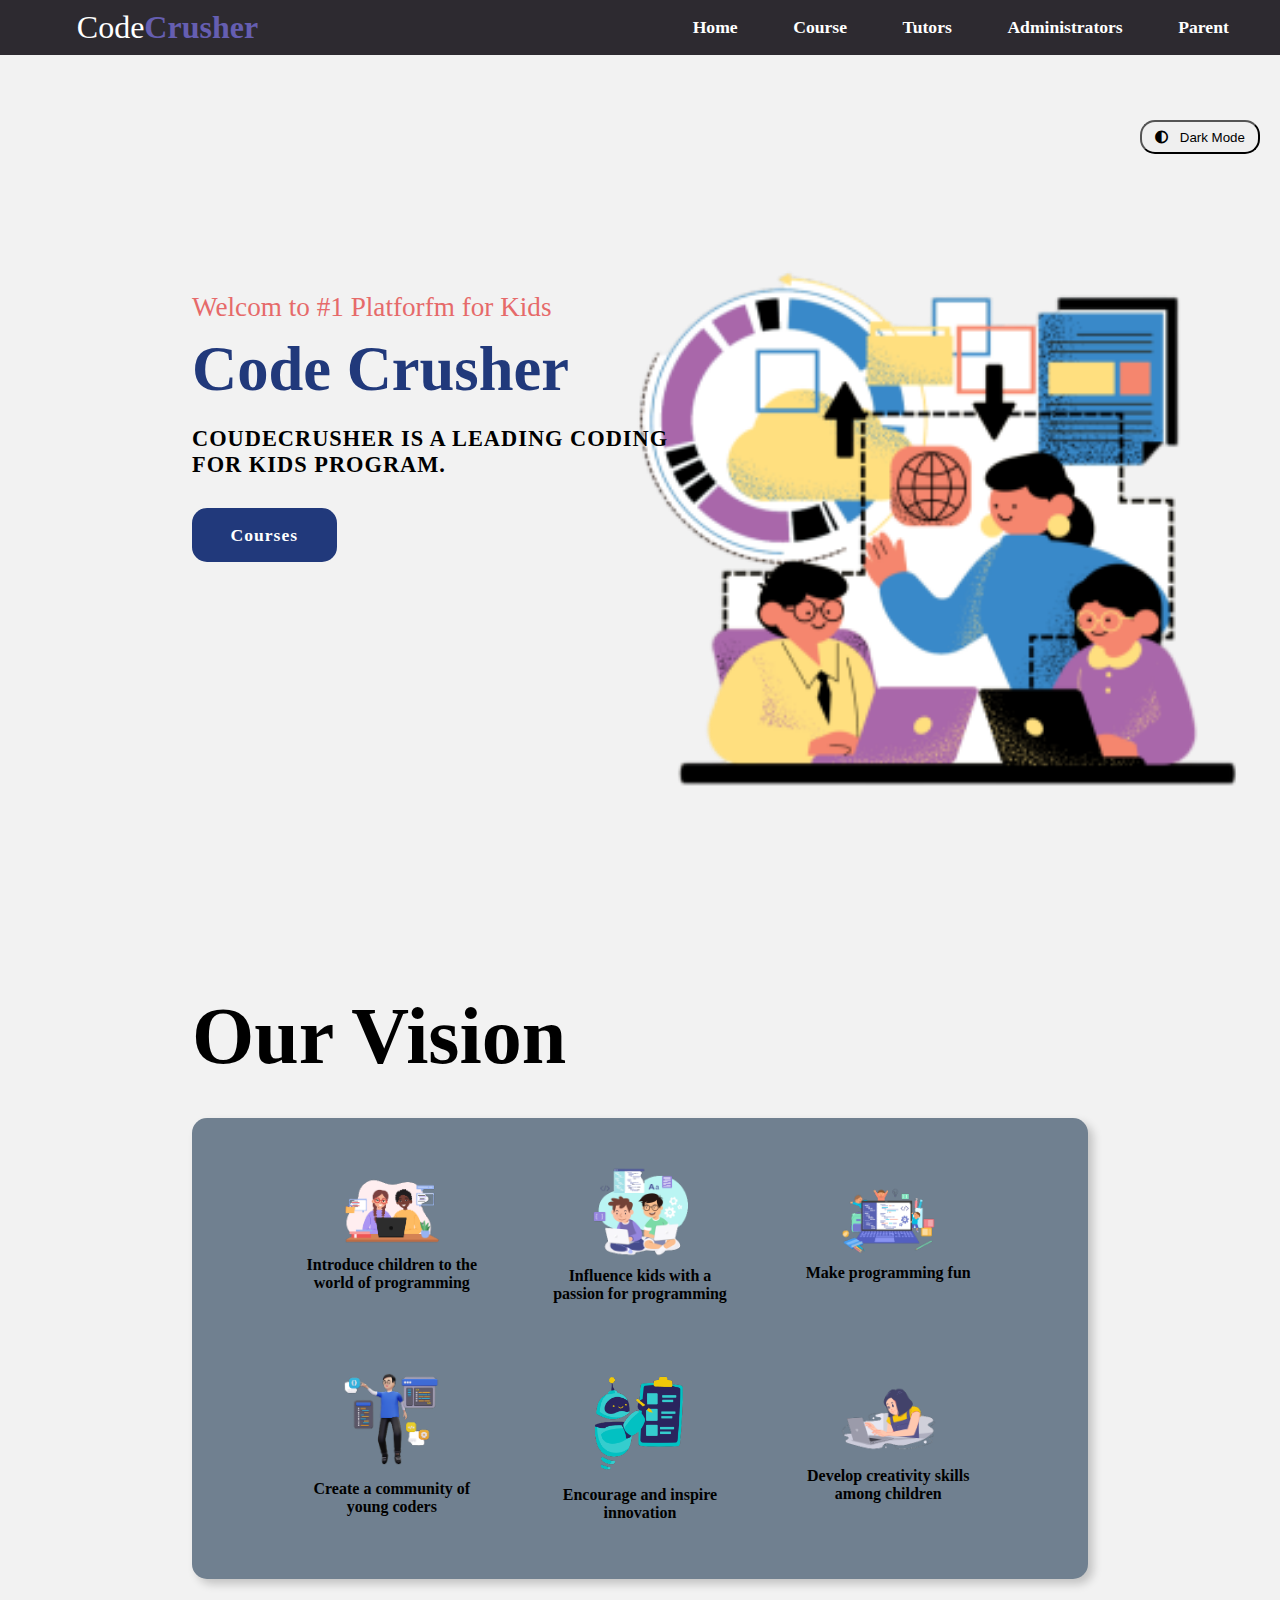
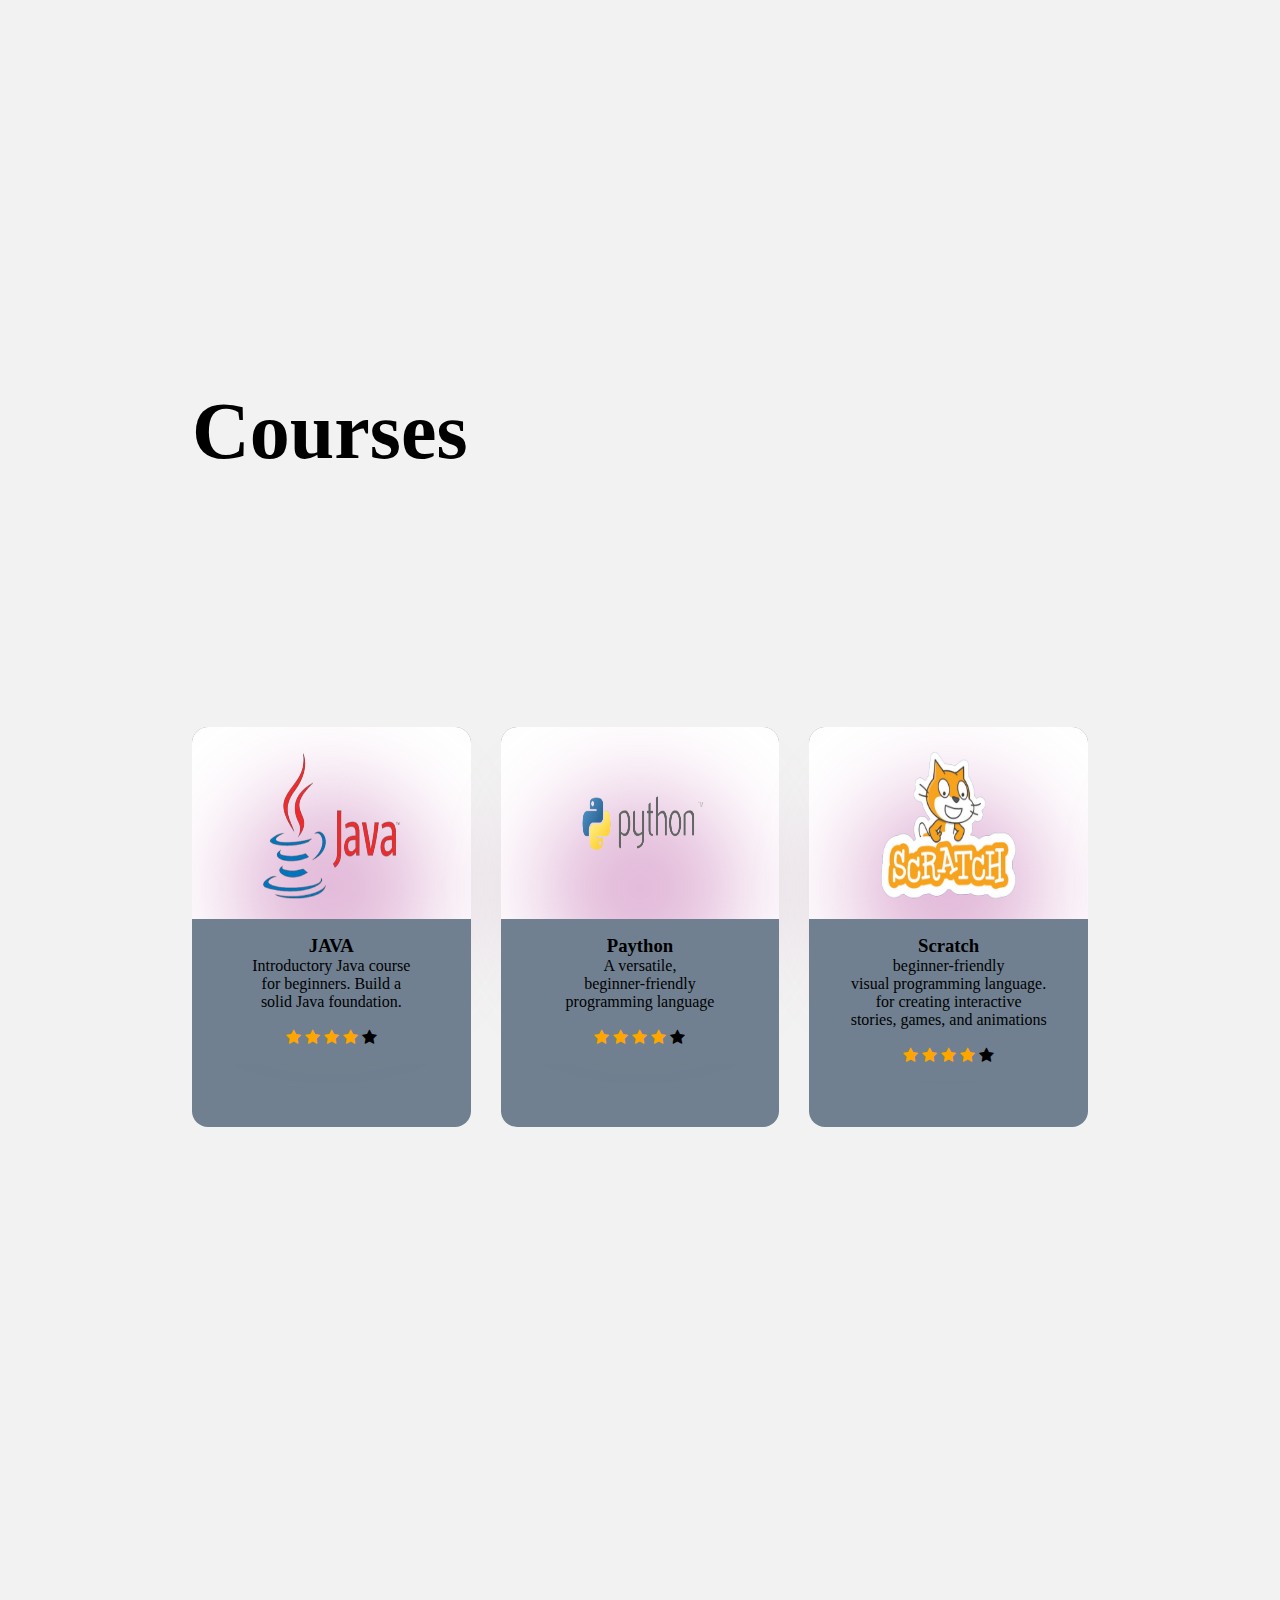
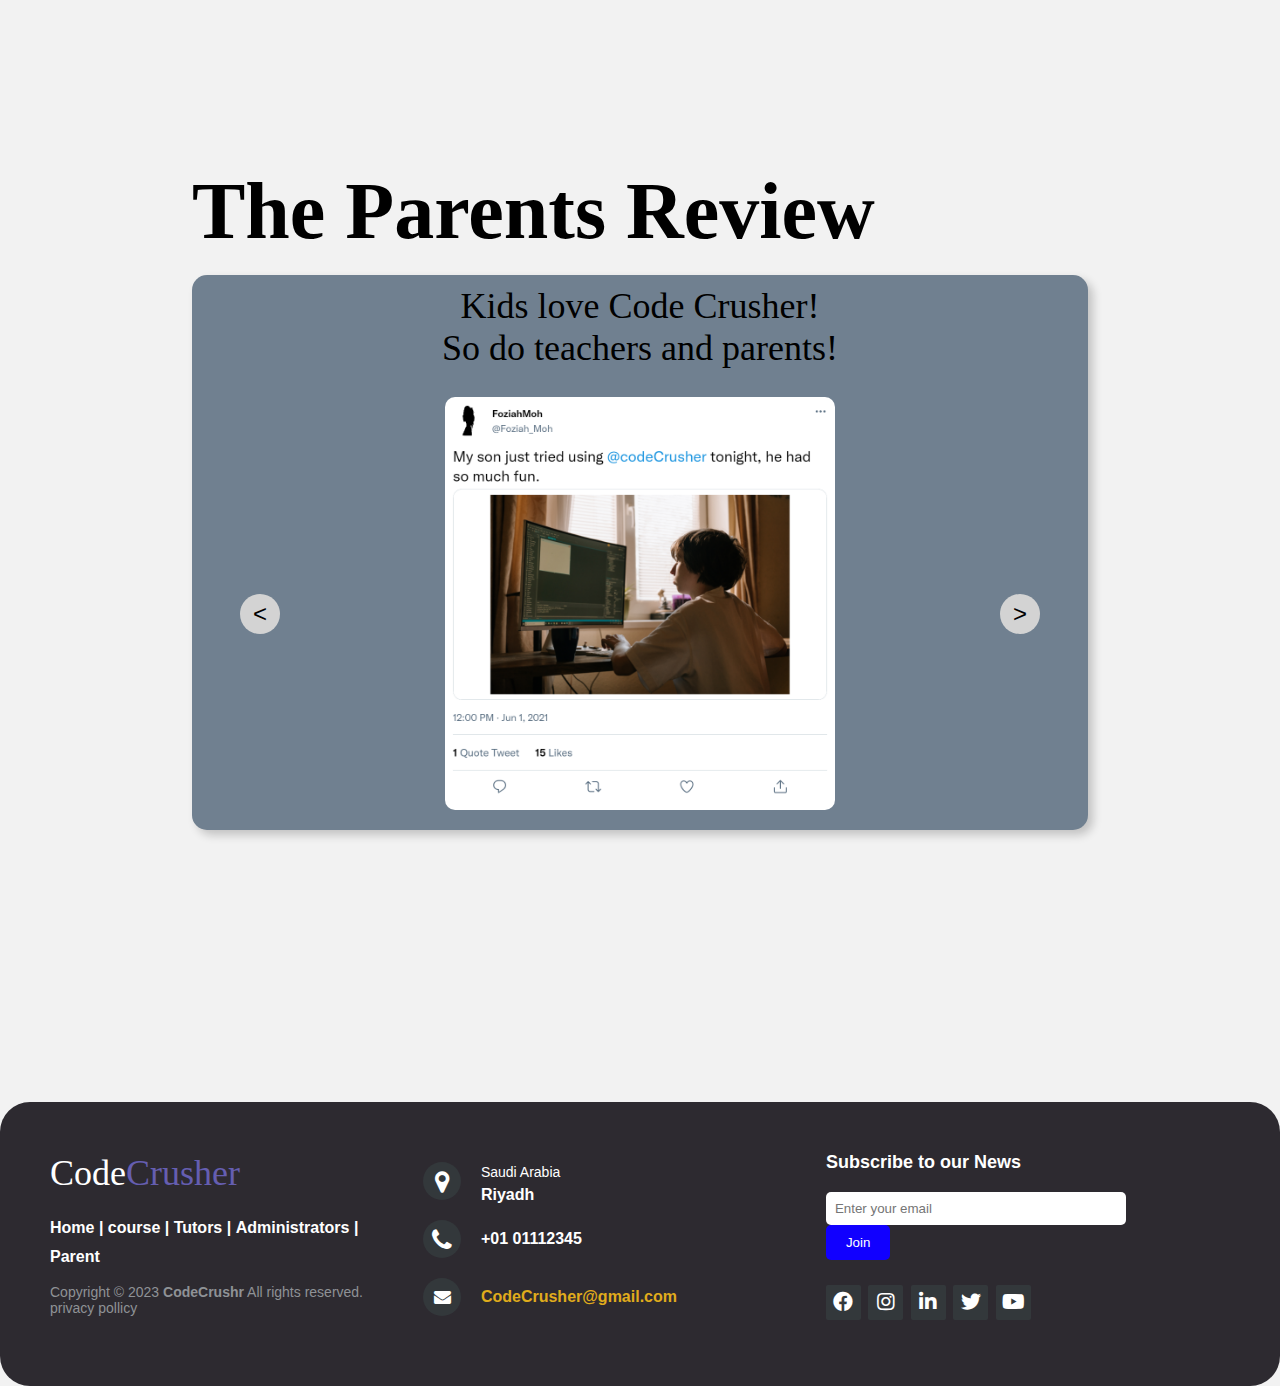
<file: index.html>
<!DOCTYPE html>
<html lang="en">
<head>

    <meta charset="UTF-8">
    <meta http-equiv="X-UA-Compatible" content="IE=edge">
    <meta name="viewport" content="width=device-width, initial-scale=1.0">
    <link rel="stylesheet" href="https://cdnjs.cloudflare.com/ajax/libs/font-awesome/5.15.4/css/all.min.css">
    <link rel="stylesheet" href="http://maxcdn.bootstrapcdn.com/font-awesome/4.2.0/css/font-awesome.min.css">
    <link rel="stylesheet" href="style.css">
    <link rel="stylesheet" href="head.css">
    <!-- Theme Switching Script -->
    <script src="theme-switch.js" defer></script>

    <!-- script to enable slider controls -->
    <script>
        document.addEventListener("DOMContentLoaded", function () {
            var slides = document.getElementById("slides");
            var prevButton = document.getElementById("prev");
            var nextButton = document.getElementById("next");

            var currentIndex = 0;

            nextButton.addEventListener("click", function () {
                if (currentIndex < slides.children.length - 1) {
                    currentIndex++;
                    updateSlider();
                }
            });

            prevButton.addEventListener("click", function () {
                if (currentIndex > 0) {
                    currentIndex--;
                    updateSlider();
                }
            });

            function updateSlider() {
                var translateValue = -currentIndex * 100 + "%";
                slides.style.transform = "translateX(" + translateValue + ")";
            }
        });
    </script>
    <title>Code Crusher</title>

</head>

<body>
    <header>
        <a class="logo">Code<span>Crusher</span></a>
        <nav class="navigation">
            <a href="index.html" accesskey="h">Home </a>
            <a href="Course.html" accesskey="c">Course </a>
            <a href="TutorsPage.html" accesskey="t">Tutors </a>
            <a href="test.html" accesskey="a">Administrators </a>
            <a href="example.html" accesskey="p">Parent </a>
        </nav>
    </header>

    <!-- Theme Switch Button -->
    <div id="theme-switcher">
        <button id="theme-toggle">
            <i class="fas fa-adjust"></i> <!-- Toggle icon -->
            <span id="mode-text">Dark Mode</span> <!-- Mode text -->
        </button>
    </div>

    <section class="main">

        <div>
            <h2>Welcom to #1 Platforfm for Kids<br><span>Code Crusher</span></h2>
            <h3>COUDECRUSHER IS A LEADING CODING<br> FOR KIDS PROGRAM.</h3>
            <a href="#Courses" class="main-btn">Courses</a>

        </div>

    </section>


    <section>
        <h1 id="vision">Our Vision</h1><br><br>

        <div class="image-container">
            <div class="image-box">
                <img src="Images/vision1.png" alt="Image 1">
                <p>Introduce children to the world of programming</p>
            </div>
            <div class="image-box">
                <img src="Images/vision2.png" alt="Image 2">
                <p>Influence kids with a passion for programming</p>
            </div>
            <div class="image-box">
                <img src="Images/vision3.png" alt="Image 3">
                <p>Make programming fun</p>
            </div>
            <div class="image-box">
                <img src="Images/vision4.png" alt="Image 4">
                <p>Create a community of young coders</p>
            </div>
            <div class="image-box">
                <img src="Images/vision5.png" alt="Image 5">
                <p>Encourage and inspire innovation</p>
            </div>
            <div class="image-box">
                <img src="Images/vision6.png" alt="Image 6">
                <p>Develop creativity skills among children</p>
            </div>
        </div>
    </section>






    <br>
    <section id="Courses">

        <h2 id="course">Courses</h2>
        <div class="container">

            <ul class="cards">

                <li class="card">
                    <div>
                        <div class="card__image">
                            <img src="Images/course1.png" alt="image" class="card__img"><br>
                            <div class="card__shadow"></div>
                            <div class="card__data">
                                <h3 class="card-title">JAVA</h3>
                                <div class="card__name">
                                    Introductory Java course<br> for beginners.
                                    Build a <br>solid Java foundation.
                                </div><br>
                                <span class="fa fa-star checked"></span>
                                <span class="fa fa-star checked"></span>
                                <span class="fa fa-star checked"></span>
                                <span class="fa fa-star checked"></span>
                                <span class="fa fa-star"></span>
                            </div>
                        </div>
                    </div>
                </li>

                <li class="card">
                    <div>
                        <div class="card__image">
                            <img src="Images/course2.png" alt="image" class="card__img"><br>
                            <div class="card__shadow"></div>
                            <div class="card__data">
                                <h3 class="card-title">Paython</h3>
                                <div class="card__name">
                                    A versatile, <br>beginner-friendly
                                    <br>programming language<br>
                                </div><br>
                                <span class="fa fa-star checked"></span>
                                <span class="fa fa-star checked"></span>
                                <span class="fa fa-star checked"></span>
                                <span class="fa fa-star checked"></span>
                                <span class="fa fa-star"></span>
                            </div>
                        </div>
                    </div>
                </li>

                <li class="card">
                    <div>
                        <div class="card__image">
                            <img src="Images/course3.png" alt="image" class="card__img"><br>
                            <div class="card__shadow"></div>
                            <div class="card__data">
                                <h3 class="card-title">Scratch</h3>
                                <div class="card__name">
                                    beginner-friendly <br>visual programming language.<br>
                                    for creating interactive <br>stories, games, and animations
                                </div><br>
                                <span class="fa fa-star checked"></span>
                                <span class="fa fa-star checked"></span>
                                <span class="fa fa-star checked"></span>
                                <span class="fa fa-star checked"></span>
                                <span class="fa fa-star"></span>
                            </div>
                        </div>
                    </div>
                </li>
                <li class="card">
                    <div>
                        <div class="card__image">
                            <img src="Images/course4.png" alt="image" class="card__img"><br>
                            <div class="card__shadow"></div>
                            <div class="card__data">
                                <h3 class="card-title">HTML</h3>
                                <div class="card__name">
                                    Hypertext Markup Language<br>
                                    the standard language <br>for creating web pages.<br>
                                </div><br>
                                <span class="fa fa-star checked"></span>
                                <span class="fa fa-star checked"></span>
                                <span class="fa fa-star checked"></span>
                                <span class="fa fa-star checked"></span>
                                <span class="fa fa-star"></span>
                            </div>
                        </div>
                    </div>
                </li>

                <li class="card">
                    <div>
                        <div class="card__image">
                            <img src="Images/course5.png" alt="image" class="card__img"><br>
                            <div class="card__shadow"></div>
                            <div class="card__data">
                                <h3 class="card-title">Robotics</h3>
                                <div class="card__name">
                                    field that focuses on <br>designing, building,
                                    and <br>programming robots.
                                </div>
                                <span class="fa fa-star checked"></span>
                                <span class="fa fa-star checked"></span>
                                <span class="fa fa-star checked"></span>
                                <span class="fa fa-star checked"></span>
                                <span class="fa fa-star"></span>
                            </div>
                        </div>
                    </div>
                </li>

                <li class="card">
                    <div>
                        <div class="card__image">
                            <img src="Images/course6.png" alt="image" class="card__img"><br>
                            <div class="card__shadow"></div>
                            <div class="card__data">
                                <h3 class="card-title">Machine Learning</h3>
                                <div class="card__name">
                                    Subset of artificial intelligence<br>involves training computer<br> systems
                                    to learn from data and<br> make predictions or decisions
                                </div><br>
                                <span class="fa fa-star checked"></span>
                                <span class="fa fa-star checked"></span>
                                <span class="fa fa-star checked"></span>
                                <span class="fa fa-star checked"></span>
                                <span class="fa fa-star"></span>
                            </div>
                        </div>
                    </div>
                </li>

                <li class="card">
                    <div>
                        <div class="card__image">
                            <img src="Images/Course7.png" alt="image" class="card__img"><br>
                            <div class="card__shadow"></div>
                            <div class="card__data">
                                <h3 class="card-title">SQL</h3>
                                <div class="card__name">
                                    The SQL course introduces children<br>
                                    to the basics of database management and <br>
                                    querying through hands-on projects
                                    <br>and engaging activities.
                                </div><br>
                                <span class="fa fa-star checked"></span>
                                <span class="fa fa-star checked"></span>
                                <span class="fa fa-star checked"></span>
                                <span class="fa fa-star checked"></span>
                                <span class="fa fa-star"></span>
                            </div>
                        </div>
                    </div>
                </li>

                <li class="card">
                    <div>
                        <div class="card__image">
                            <img src="Images/Course8.png" alt="image" class="card__img"><br>
                            <div class="card__shadow"></div>
                            <div class="card__data">
                                <h3 class="card-title">CSS</h3>
                                <div class="card__name">
                                    The CSS course enables children <br>to enhance web development skills through<br>creative projects and hands-on coding,<br> focusing on the basics of CSS for<br>styling web page presentation
                                </div><br>
                                <span class="fa fa-star checked"></span>
                                <span class="fa fa-star checked"></span>
                                <span class="fa fa-star checked"></span>
                                <span class="fa fa-star checked"></span>
                                <span class="fa fa-star"></span>
                            </div>
                        </div>
                    </div>
                </li>

                <li class="card">
                    <div>
                        <div class="card__image">
                            <img src="Images/course9.png" alt="image" class="card__img"><br>
                            <div class="card__shadow"></div>
                            <div class="card__data">
                                <h3 class="card-title">Java Script</h3>
                                <div class="card__name">
                                    The dynamic JavaScript course empowers<br>children to add interactivity to web projects,<br>exploring fundamental web programming <br>with engaging projects and interactive<br> coding exercises
                                </div><br>
                                <span class="fa fa-star checked"></span>
                                <span class="fa fa-star checked"></span>
                                <span class="fa fa-star checked"></span>
                                <span class="fa fa-star checked"></span>
                                <span class="fa fa-star"></span>
                            </div>
                        </div>
                    </div>
                </li>


            </ul>

        </div>

    </section>



    <!-- <section>
         <h2 id="review">The Parents Review</h2><br>
         <div class="review-container">
             <div id="text-review">
                 <p>Kids love Code Crusher!<br> So do teachers and parents!</p><br>
             </div>

             <div id="slider">
                 <input type="radio" name="slider" id="slide1" checked>
                 <input type="radio" name="slider" id="slide2">
                 <input type="radio" name="slider" id="slide3">
                 <input type="radio" name="slider" id="slide4">

                 <div id="slides">
                     <div id="overflow">
                         <div class="inner">
                             <div class="slide slide_1">
                                 <div class="slide-content">
                                     <img src="Images/tweet1.png" alt="review 1" class="tweet">

                                 </div>
                             </div>
                             <div class="slide slide_2">
                                 <div class="slide-content">
                                     <img src="Images/tweet2.png" alt="review 2" class="tweet">

                                 </div>
                             </div>
                             <div class="slide slide_3">
                                 <div class="slide-content">
                                     <img src="Images/tweet3.png" alt="review 3" class="tweet">

                                 </div>
                             </div>
                             <div class="slide slide_4">
                                 <div class="slide-content">
                                     <img src="Images/tweet4.png" alt="review 4" class="tweet">
                                 </div>
                             </div>
                         </div>
                     </div>

                 </div>
                 <div id="controls">
                     <label for="slide1"></label>
                     <label for="slide2"></label>
                     <label for="slide3"></label>
                     <label for="slide4"></label>
                 </div>
                 <div id="bullets">
                     <label for="slide1"></label>
                     <label for="slide2"></label>
                     <label for="slide3"></label>
                     <label for="slide4"></label>
                 </div>
             </div>
         </div>
     </section> -->

    <section>
        <h2 id="review">The Parents Review</h2><br>
        <div class="review-container">
            <div id="text-review">
                <p>Kids love Code Crusher!<br> So do teachers and parents!</p><br>
            </div>

            <div id="slider">
                <div id="slides">
                    <div class="slide slide_1">
                        <div class="slide-content">
                            <img src="Images/tweet1.png" alt="review 1" class="tweet">
                        </div>
                    </div>
                    <div class="slide slide_2">
                        <div class="slide-content">
                            <img src="Images/tweet2.png" alt="review 2" class="tweet">
                        </div>
                    </div>
                    <div class="slide slide_3">
                        <div class="slide-content">
                            <img src="Images/tweet3.png" alt="review 3" class="tweet">
                        </div>
                    </div>
                    <div class="slide slide_4">
                        <div class="slide-content">
                            <img src="Images/tweet4.png" alt="review 4" class="tweet">
                        </div>
                    </div>
                </div>
                <div class="controls">
                    <button id="prev">&lt;</button>
                    <button id="next">&gt;</button>
                </div>
            </div>
        </div>
    </section>


    <footer class="footer-distributed">

        <div class="footer-left">
            <h3>Code<span>Crusher</span></h3>

            <p class="footer-links">
                <a href="index.html">Home</a>
                |
                <a href="Course.html">course</a>
                |
                <a href="TutorsPage.html">Tutors</a>
                |
                <a href="test.html">Administrators</a>
                |
                <a href="example.html">Parent</a>
            </p>

            <p class="footer-company-name">Copyright © 2023 <strong>CodeCrushr</strong> All rights reserved. privacy pollicy </p>
        </div>

        <div class="footer-center">
            <div>
                <i class="fa fa-map-marker"></i>
                <p>
                    <span>Saudi Arabia</span>
                    Riyadh
                </p>
            </div>

            <div>
                <i class="fa fa-phone"></i>
                <p>+01 01112345</p>
            </div>
            <div>
                <i class="fa fa-envelope"></i>
                <p><a href="mailto:codecrusher@gmail.com">CodeCrusher@gmail.com</a></p>
            </div>
        </div>
        <div class="footer-right">

            <p class="footer-subscribe">
                <span>Subscribe to our News</span>
            </p>
            <form>
                <input id="email" type="email" placeholder="Enter your email">
                <button id="fbutton" type="submit">Join</button>
            </form>
            <div class="footer-icons">
                <a href="#"><i class="fab fa-facebook"></i></a>
                <a href="#"><i class="fab fa-instagram"></i></a>
                <a href="#"><i class="fab fa-linkedin"></i></a>
                <a href="#"><i class="fab fa-twitter"></i></a>
                <a href="#"><i class="fab fa-youtube"></i></a>
            </div>
        </div>
    </footer>

</body>
</html>
</file>
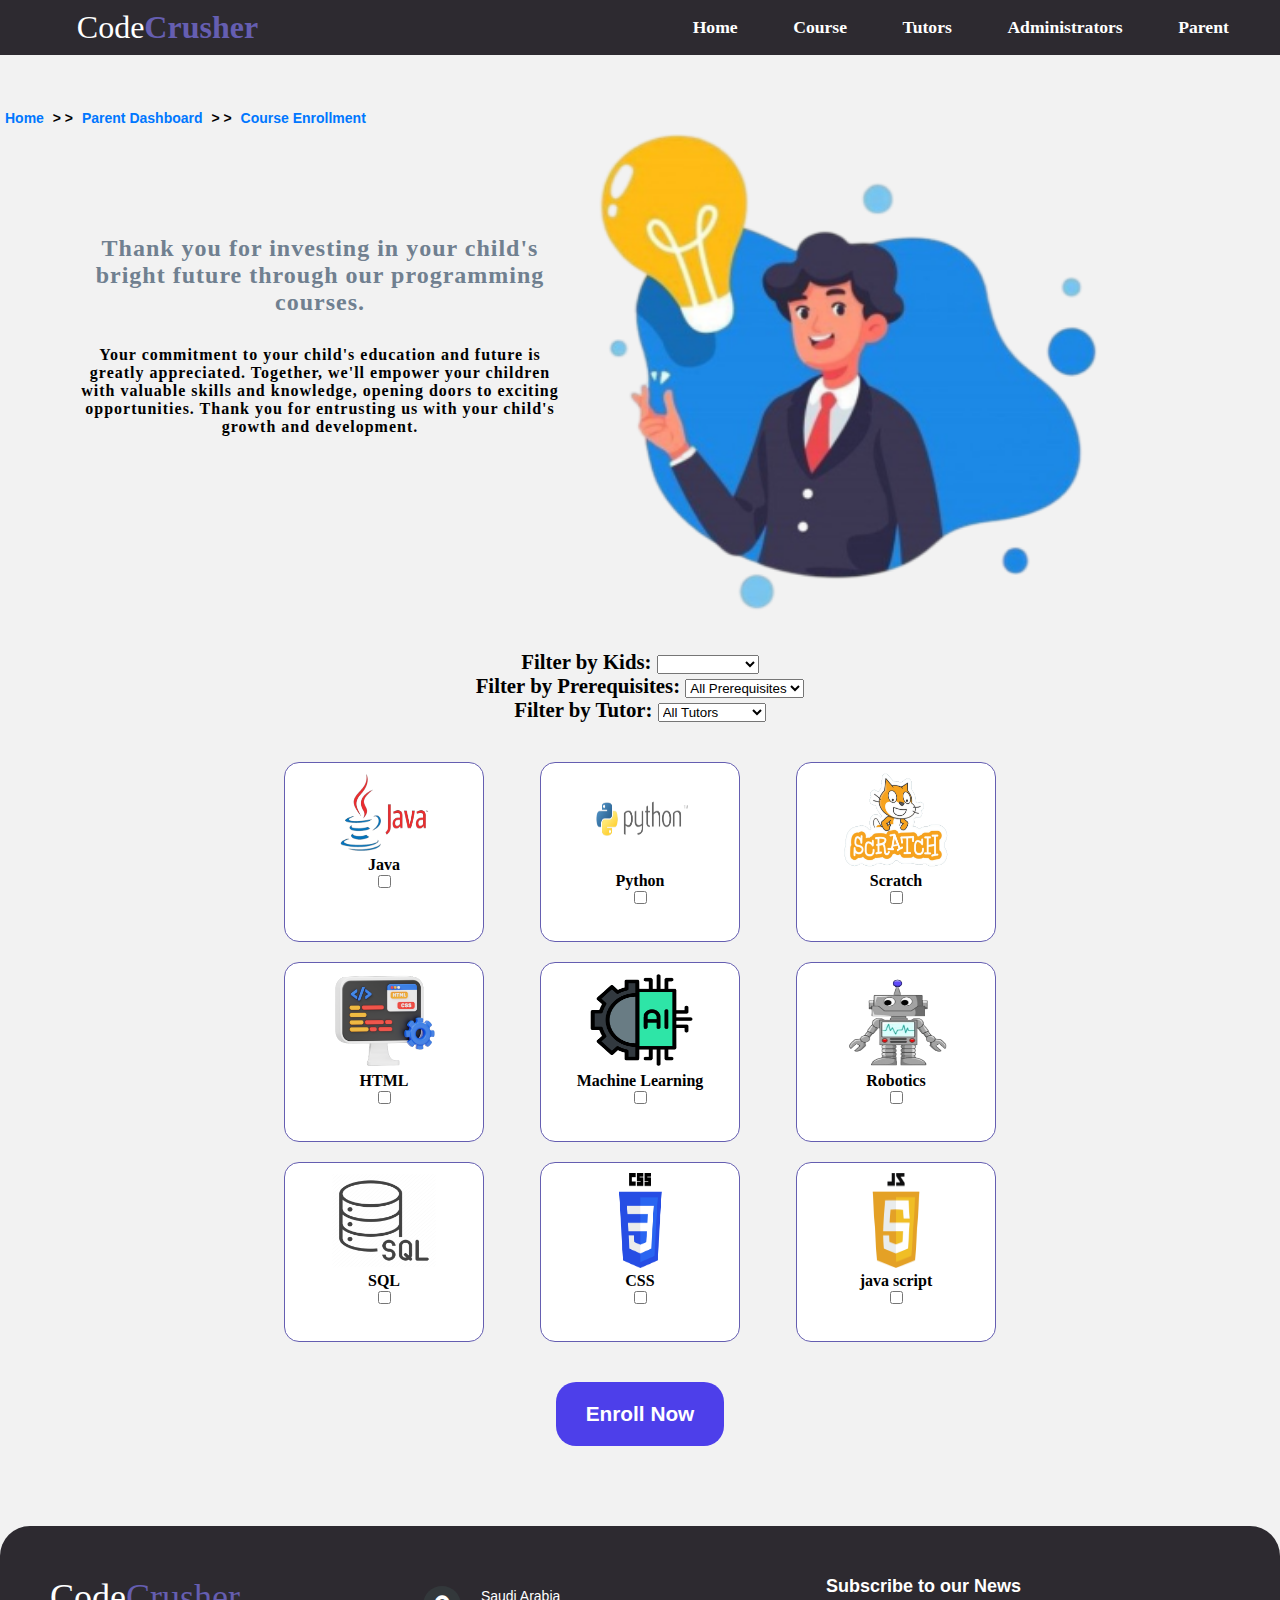
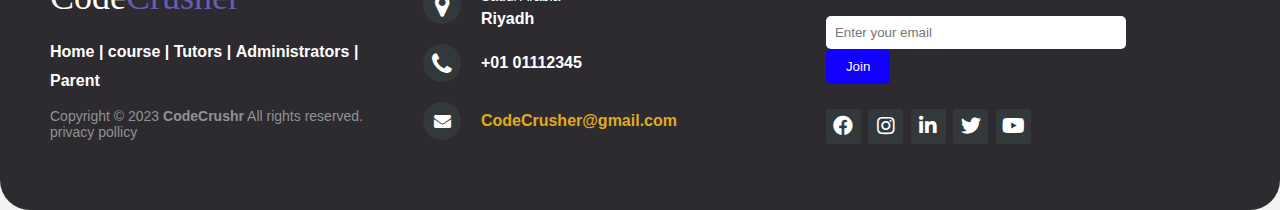
<file: CourseEnrolment.html>
<!DOCTYPE html>
<html>
<head>
    <meta charset="UTF-8">
    <title>Course Enrollment</title>
    <link rel="stylesheet" type="text/css" href="Enrolmentstyle.css">
    <link rel="stylesheet" href="head.css">
    <link rel="stylesheet" href="https://cdnjs.cloudflare.com/ajax/libs/font-awesome/5.15.4/css/all.min.css">
    <link rel="stylesheet" href="http://maxcdn.bootstrapcdn.com/font-awesome/4.2.0/css/font-awesome.min.css">
    <script src="EnrolmentJs.js" defer></script>
    <script src="theme-switch.js" defer></script>
    <!-- Link to external CSS stylesheet -->
</head>
<body>
    <header>
        <a class="logo">Code<span>Crusher</span></a>
        <nav class="navigation">
            <a href="index.html" accesskey="h">Home </a>
            <a href="Course.html" accesskey="c">Course </a>
            <a href="TutorsPage.html" accesskey="t">Tutors </a>
            <a href="test.html" accesskey="a">Administrators </a>
            <a href="example.html" accesskey="p">Parent </a>
        </nav>
    </header>
   
   <div class="breadcrumbs">
    <a href="index.html">Home</a> &gt; &gt;
    <a href="example.html">Parent Dashboard</a> &gt; &gt;
	<a href="CourseEnrolment.html">Course Enrollment</a>
	
   </div>  

    <main>
   <section class="main">

    <div>
	   <!-- <img src="images/enrollment.jpg" alt="enrollment page">-->
		<div class= "intro-container">
        <h2 >Thank you for investing in your child's bright future through our programming courses.</h2>
        <h3 >Your commitment to your child's education and future is greatly appreciated. Together, we'll empower your children with valuable skills and knowledge, opening doors to exciting opportunities. Thank you for entrusting us with your child's growth and development.</h3>
        </div>

    </div>

   </section>
		
<!-- Filters -->


<form id="filterForm" onchange="filterCourses()">
    <!-- Filters -->
    <div class="filter-container">
        <!-- Kids Filter -->
        <div class="filter-dropdown">
            <label for="kids-filter">Filter by Kids:</label>
            <select id="kids-filter" name="kids-filter">
                <option disabled selected>Select a child</option>
                <!-- Kids options will be dynamically added here using JavaScript -->
            </select>
        </div>

        <!-- Prerequisite Filter -->
        <div class="filter-dropdown">
            <label for="prerequisite-filter">Filter by Prerequisites:</label>
            <select id="prerequisite-filter" name="prerequisite-filter">
                <option value="all">All Prerequisites</option>
                <!-- Prerequisite options will be dynamically added here using JavaScript -->
            </select>
        </div>

        <!-- Tutor Filter -->
        <div class="filter-dropdown">
            <label for="tutor-filter">Filter by Tutor:</label>
            <select id="tutor-filter" name="tutor-filter">
                <option value="all">All Tutors</option>
                <!-- Tutor options will be dynamically added here using JavaScript -->
            </select>
        </div>
    </div>


<!-- Courses -->

        <div class="course-list">
            <ul>
                <li>
                    <div class="course-item-Java" data-tutor="Amal Abdullah" data-prerequisite="">
                        <img src="Images/course1.png" alt="Course 1 Image" height="50%" width="50%">
                        <p>Java </p>
                        <input type="checkbox" name="courses" value="course1">
                    </div>
                </li>
				
                <li>
                    <div class="course-item-Python" data-tutor="Mona Khaled" data-prerequisite="SQL">
                        <img src="Images/course2.png" alt="Course 2" height="60%" width="60%">
                        <p>Python </p>
                        <input type="checkbox" name="courses" value="course2">
                    </div>
                </li>
				
                <li>
                    <div class="course-item-Scratch" data-tutor="Najwa Hamad" data-prerequisite="">
                        <img src="Images/course3.png" alt="Course 3" height="60%" width="60%">
                        <p>Scratch </p>
                        <input type="checkbox" name="courses" value="course3">
                    </div>
                </li>
				
                <li>
                    <div class="course-item-HTML" data-tutor="Fahad Omar" data-prerequisite="">
                        <img src="Images/course4.png" alt="Course 4" height="60%" width="60%">
                        <p>HTML </p>
                        <input type="checkbox" name="courses" value="course4">
                    </div>
                </li>
				
                <li>
                    <div class="course-item-MachineLearning" data-tutor="Hind Saleh" data-prerequisite="Python">
                        <img src="Images/course5.png" alt="Course 5" height="60%" width="60%">
                        <p>Machine Learning </p>
                        <input type="checkbox" name="courses" value="course5">
                    </div>
                </li>
				
				
                <li>
                    <div class="course-item-Robotics" data-tutor="Sami Ahmed" data-prerequisite="Python">
                        <img src="Images/course6.png" alt="Course 6" height="60%" width="60%">
                        <p>Robotics</p>
                        <input type="checkbox" name="courses" value="course6">
                    </div>
                </li>


                <li>
                    <div class="course-item-SQL" data-tutor="Najwa Hamad" data-prerequisite="Scratch">
                        <img src="Images/Course7.png" alt="Course 7" height="60%" width="60%">
                        <p>SQL</p>
                        <input type="checkbox" name="courses" value="course7">
                    </div>
                </li>


                <li>
                    <div class="course-item-CSS" data-tutor="Fahad Omar" data-prerequisite="HTML">
                        <img src="Images/Course8.png" alt="Course 8" height="60%" width="60%">
                        <p>CSS</p>
                        <input type="checkbox" name="courses" value="course8">
                    </div>
                </li>


                <li>
                    <div class="course-item-javascript" data-tutor="Amal Abdullah" data-prerequisite="Java">
                        <img src="Images/course9.png" alt="Course 9" height="60%" width="60%">
                        <p>java script</p>
                        <input type="checkbox" name="courses" value="course9">
                    </div>
                </li>

            </ul>
        </div>
        <button id="filterForm" type="submit" class="enroll-button">Enroll Now</button>
    </form>
    </main>

     <footer class="footer-distributed">

      <div class="footer-left">
          <h3>Code<span>Crusher</span></h3>

          <p class="footer-links">
            <a href="index.html">Home</a>
            |
            <a href="Course.html">course</a>
            |
            <a href="TutorsPage.html">Tutors</a>
            |
            <a href="test.html">Administrators</a>
            |
            <a href="example.html">Parent</a>
        </p>
          <p class="footer-company-name">Copyright © 2023 <strong>CodeCrushr</strong> All rights reserved. privacy pollicy </p>
      </div>

      <div class="footer-center">
          <div>
              <i class="fa fa-map-marker"></i>
              <p><span>Saudi Arabia</span>
                  Riyadh</p>
          </div>

          <div>
              <i class="fa fa-phone"></i>
              <p>+01 01112345</p>
          </div>
          <div>
              <i class="fa fa-envelope"></i>
              <p><a href="mailto:codecrusher@gmail.com">CodeCrusher@gmail.com</a></p>
          </div>
      </div>
      <div class="footer-right">
         
        <p class="footer-subscribe">
           <span>Subscribe to our News</span> </p>
           <form>
              <input id="email" type="email" placeholder="Enter your email">
              <button id="fbutton" type="submit">Join</button>
            </form>
          <div class="footer-icons">
            <a href="#"><i class="fab fa-facebook"></i></a>
            <a href="#"><i class="fab fa-instagram"></i></a>
            <a href="#"><i class="fab fa-linkedin"></i></a>
            <a href="#"><i class="fab fa-twitter"></i></a>
            <a href="#"><i class="fab fa-youtube"></i></a>
        </div>
      </div>
  </footer>
</body>
</html>
</file>
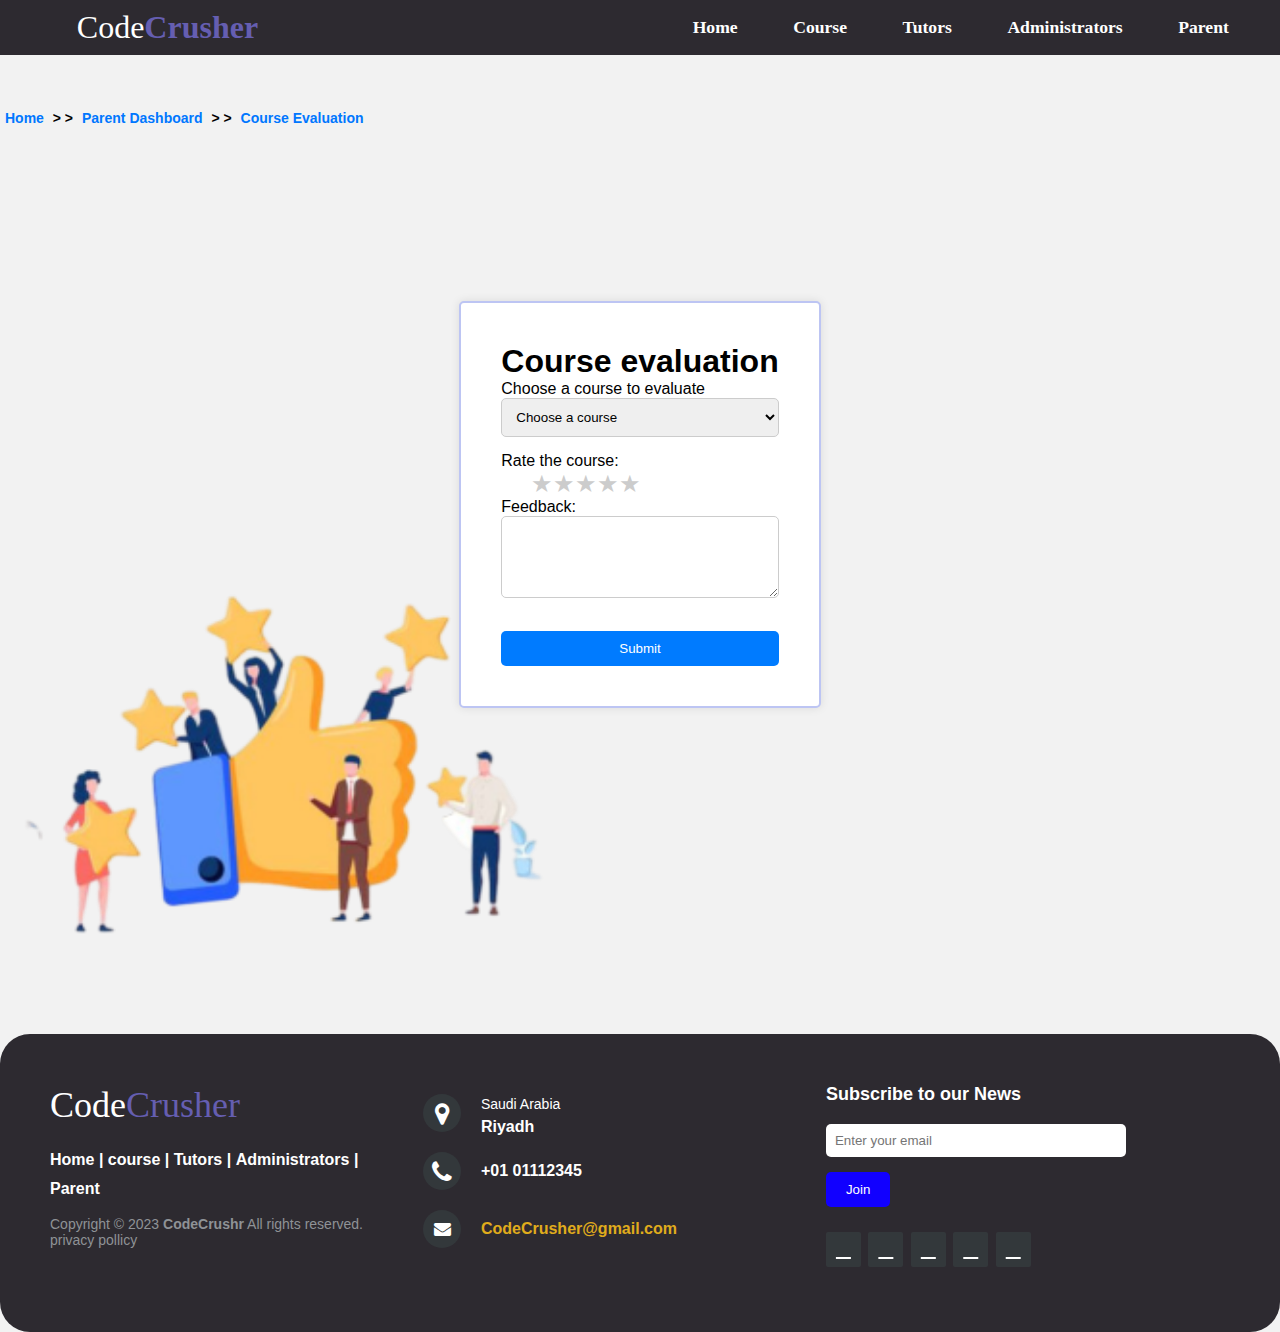
<file: evaluationPage.html>
<!DOCTYPE html>
<html>

<head>
    <meta charset="UTF-8">
    <title>Course Evaluation</title>
    <link rel="stylesheet" href="http://maxcdn.bootstrapcdn.com/font-awesome/4.2.0/css/font-awesome.min.css">
    <link rel="stylesheet" href="evaluationPage.css">
    <link rel="stylesheet" href="head.css">
    <script src="evaluation.js"></script>
    <script>
        function toggleStar(star) {
    star.classList.toggle('checked');
    var stars = document.querySelectorAll('.star');
    var clickedIndex = Array.from(stars).indexOf(star);

    for (var i = 0; i < stars.length; i++) {
        if (i <= clickedIndex) {
            stars[i].classList.add('checked');
        } else {
            stars[i].classList.remove('checked');
        }
    }
}
</script>
<script src="theme-switch.js" defer></script>
</head>

<body>

    <header>

        <a  class="logo">Code<span>Crusher</span></a>
        <nav class="navigation">
          <a href="index.html">Home </a>
        <a href="Course.html">Course </a>
           <a href="TutorsPage.html">Tutors </a>
           <a href="test.html">Administrators </a>
           <a href="example.html">Parent </a>
       </nav>

   </header>

   <div class="breadcrumbs">
    <a href="index.html">Home</a> &gt; &gt;
    <a href="example.html">Parent Dashboard</a> &gt; &gt;
	<a href="evaluationPage.html">Course Evaluation</a>

    
	
</div>  
<br>    <br>    <br>
<main>
    <div class="border-container">
    <div class="container">
        <h1>Course evaluation</h1>
        <form id="feedback-form">
            <label for="course">Choose a course to evaluate</label>
            <select id="course" name="course" onchange="updateRatingStars()" required>
                <option value="" disabled selected>Choose a course</option>
                <option value="java">java</option>
                <option value="Python">Python</option>
                <option value="Scratch">Scratch</option>
                <option value="Introduction to Html">Html</option>
                <option value="Introduction to Machin Learning">Machin Learning</option>
                <option value="Introduction to Robotics">Robotics</option>
                <option value="SQL">SQL</option>
                <option value="CSS">CSS</option>
                <option value="Java Script">Java Script</option>
            </select>
            
            <p>Rate the course: </p>
            <div class="rating">
                <span class="star" onclick="toggleStar(this)" >★</span> 
                <span class="star" onclick="toggleStar(this)">★</span>
                <span class="star" onclick="toggleStar(this)">★</span>
                <span class="star" onclick="toggleStar(this)">★</span>
                <span class="star" onclick="toggleStar(this)">★</span>
                
            </div>
<!--
            <div class="stars">
                <span class="fa fa-star checked "></span>
                <span class="fa fa-star checked"></span>
                <span class="fa fa-star"></span>
                <span class="fa fa-star"></span>
                <span class="fa fa-star"></span>    
 

            <br>
            
            -->
            <label for="feedback">Feedback:</label>
            <textarea id="feedback" name="feedback" rows="4"></textarea>
            <br>

            <button id="Ebutton" type="submit" class="evbutton">Submit</button>

        </form>
    </div>
    </div>
	</main>
     <footer class="footer-distributed">

      <div class="footer-left">
          <h3>Code<span>Crusher</span></h3>

          <p class="footer-links">
            <a href="index.html">Home</a>
            |
            <a href="Course.html">course</a>
            |
            <a href="TutorsPage.html">Tutors</a>
            |
            <a href="test.html">Administrators</a>
            |
            <a href="example.html">Parent</a>
        </p>
          <p class="footer-company-name">Copyright © 2023 <strong>CodeCrushr</strong> All rights reserved. privacy pollicy </p>
      </div>

      <div class="footer-center">
          <div>
              <i class="fa fa-map-marker"></i>
              <p><span>Saudi Arabia</span>
                  Riyadh</p>
          </div>

          <div>
              <i class="fa fa-phone"></i>
              <p>+01 01112345</p>
          </div>
          <div>
              <i class="fa fa-envelope"></i>
              <p><a href="mailto:codecrusher@gmail.com">CodeCrusher@gmail.com</a></p>
          </div>
      </div>
      <div class="footer-right">
        <p class="footer-subscribe">
            <span>Subscribe to our News</span></p>
              <form>
               <input id="email" type="email" placeholder="Enter your email">
               <button id="fbutton" type="submit" >Join</button>
           </form>
          
          <div class="footer-icons">
            <a href="#"><i class="fab fa-facebook"></i></a>
            <a href="#"><i class="fab fa-instagram"></i></a>
            <a href="#"><i class="fab fa-linkedin"></i></a>
            <a href="#"><i class="fab fa-twitter"></i></a>
            <a href="#"><i class="fab fa-youtube"></i></a> 
        </div>
      </div>
    </footer>
</body>

</html>
</file>
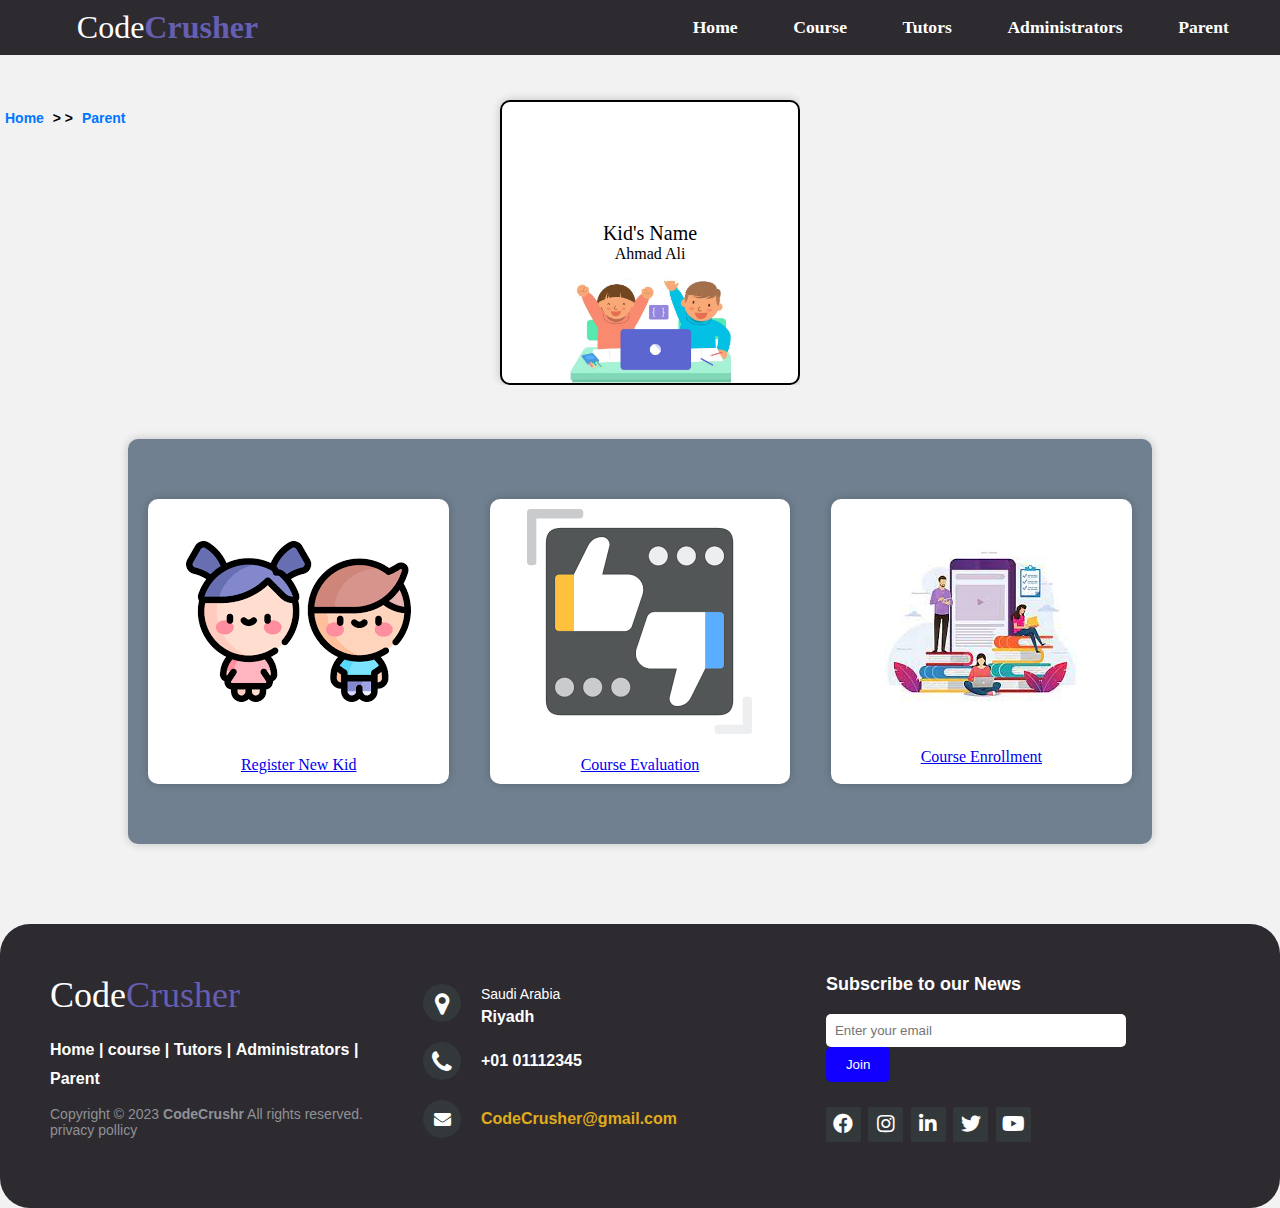
<file: example.html>
<!DOCTYPE html>
<html lang="en">
<head>
    <meta charset="UTF-8">
    <meta http-equiv="X-UA-Compatible" content="IE=edge">
    <meta name="viewport" content="width=device-width, initial-scale=1.0">
    <link rel="stylesheet" href="https://cdnjs.cloudflare.com/ajax/libs/font-awesome/5.15.4/css/all.min.css">
    <link rel="stylesheet" href="http://maxcdn.bootstrapcdn.com/font-awesome/4.2.0/css/font-awesome.min.css">
    <link rel="stylesheet" href="head.css">
    <link rel="stylesheet" href="exampleStyle.css">
    <script src="parent.js"  ></script>
    <script src="theme-switch.js" defer></script>

  
  
    <title>Parent Dashboard</title>


</head>
<body>

  <header>
    <a class="logo">Code<span>Crusher</span></a>
    <nav class="navigation">
        <a href="index.html" accesskey="h">Home </a>
        <a href="Course.html" accesskey="c">Course </a>
        <a href="TutorsPage.html" accesskey="t">Tutors </a>
        <a href="test.html" accesskey="a">Administrators </a>
        <a href="example.html" accesskey="p">Parent </a>
    </nav>
</header>
   
   <div class="breadcrumbs">
    <a href="index.html">Home</a> &gt; &gt;
    <a href="example.html">Parent </a>
</div>


<main>
  <div class="wrapper">

  </div>


<br> <br> <br>

<div class="flex-container">
  <div class="box">
    <div class="reg-image">
  <img src = "Images/re.png " alt ="Regsting a new kid "></div>
    <br>
    <a href="NewKid.html">Register New Kid</a>
    
  </div>
  <div class="box">
    <div class="Ev-image">
    <img src = "Images/Ev-image.png"  alt ="Evaluation the course "></div>
    <br>
    <a href="evaluationPage.html">Course Evaluation</a>
  </div>

  <div class="box">
    <div class="Ee-image">
   <img src ="Images/eee.jpeg " alt ="Enrolment the courses now ">
    </div>
    <a href="CourseEnrolment.html">Course Enrollment</a>
</div>
</div>

</main>
   <footer class="footer-distributed">

      <div class="footer-left">
          <h3>Code<span>Crusher</span></h3>

          <p class="footer-links">
            <a href="index.html">Home</a>
            |
            <a href="Course.html">course</a>
            |
            <a href="TutorsPage.html">Tutors</a>
            |
            <a href="test.html">Administrators</a>
            |
            <a href="example.html">Parent</a>
        </p>

          <p class="footer-company-name">Copyright © 2023 <strong>CodeCrushr</strong> All rights reserved. privacy pollicy </p>
      </div>

      <div class="footer-center">
          <div>
              <i class="fa fa-map-marker"></i>
              <p><span>Saudi Arabia</span>
                  Riyadh</p>
          </div>

          <div>
              <i class="fa fa-phone"></i>
              <p>+01 01112345</p>
          </div>
          <div>
              <i class="fa fa-envelope"></i>
              <p><a href="mailto:codecrusher@gmail.com">CodeCrusher@gmail.com</a></p>
          </div>
      </div>
      
        <div class="footer-right">
         
          <p class="footer-subscribe">
             <span>Subscribe to our News</span> </p>
             <form>
                <input id="email" type="email" placeholder="Enter your email">
                <button id="fbutton" type="submit">Join</button>
              </form>
          <div class="footer-icons">
            <a href="#"><i class="fab fa-facebook"></i></a>
            <a href="#"><i class="fab fa-instagram"></i></a>
            <a href="#"><i class="fab fa-linkedin"></i></a>
            <a href="#"><i class="fab fa-twitter"></i></a>
            <a href="#"><i class="fab fa-youtube"></i></a>
        </div>
      </div>
	
  </footer>
   
</body>
</html>
</file>
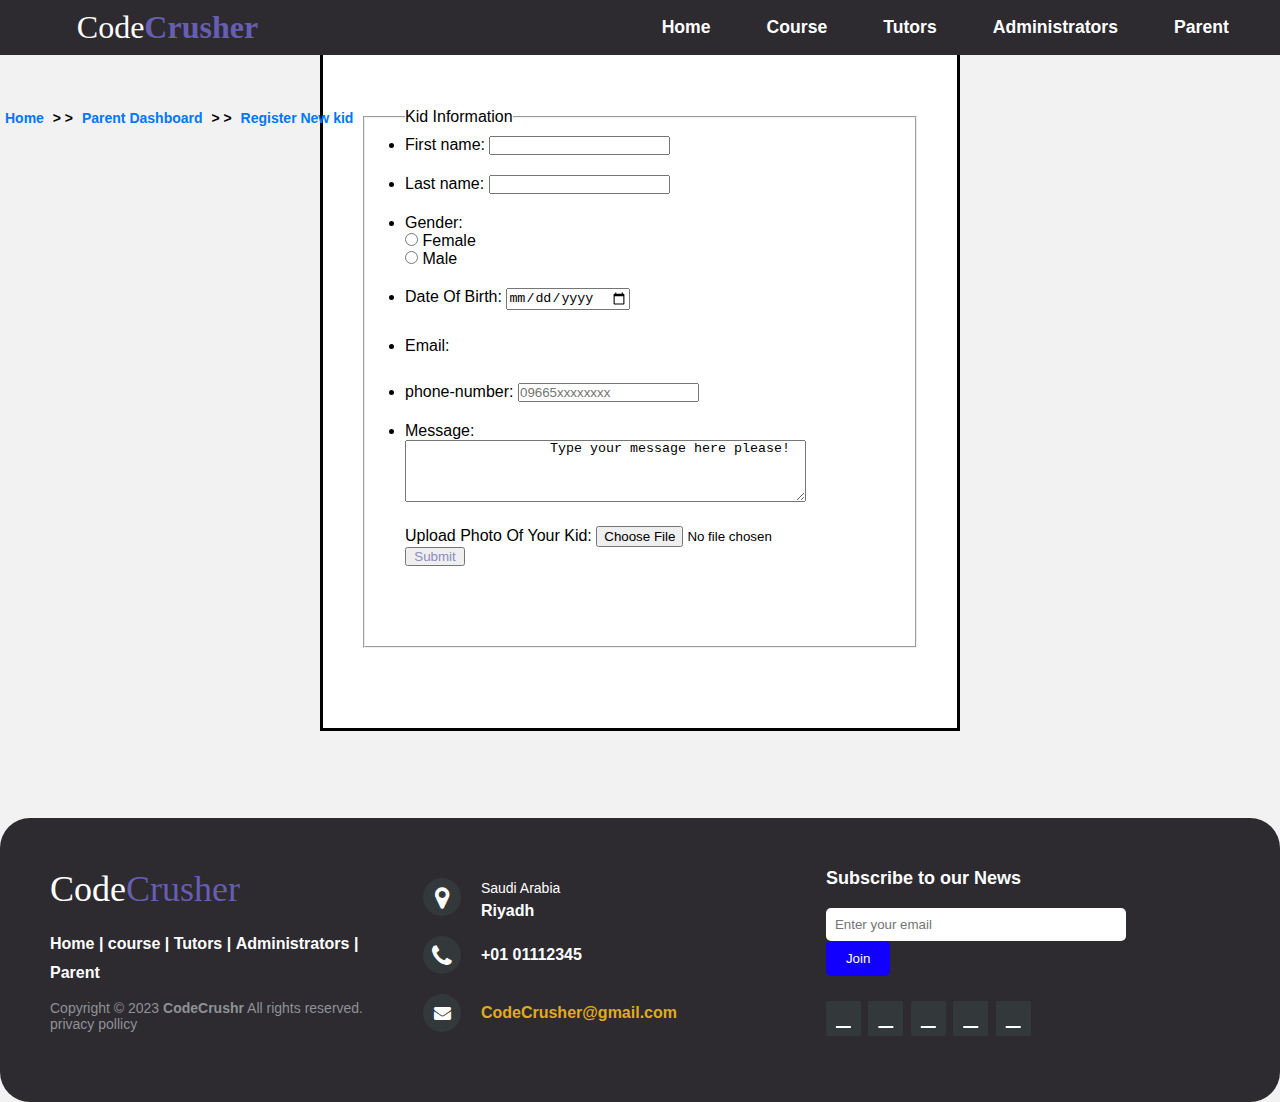
<file: NewKid.html>
<!DOCTYPE html>
<html lang="en">
<head>
    <meta charset="UTF-8">
    <meta name="viewport" content="width=device-width, initial-scale=1.0">
    <link rel="stylesheet" href="http://maxcdn.bootstrapcdn.com/font-awesome/4.2.0/css/font-awesome.min.css">
    <link rel="stylesheet" href="head.css">
    <link rel="stylesheet" href="newKidStyle.css">
    <script src="newKid.js"></script>
    <script src="theme-switch.js" defer></script>




    <title>Register New Kid</title>


</head>
<body>
  

  <header>
    <a class="logo">Code<span>Crusher</span></a>
    <nav class="navigation">
        <a href="index.html" accesskey="h">Home </a>
        <a href="Course.html" accesskey="c">Course </a>
        <a href="TutorsPage.html" accesskey="t">Tutors </a>
        <a href="test.html" accesskey="a">Administrators </a>
        <a href="example.html" accesskey="p">Parent </a>
    </nav>
</header>
   
      <div class="breadcrumbs">
    <a href="index.html">Home</a> &gt; &gt;
    <a href="example.html">Parent Dashboard</a> &gt; &gt;
	<a href="NewKid.html">Register New kid</a>
	
   </div> 
<br><main>
  <div class="registration-frame">
    <form action="#" method="POST" id="usrform" onsubmit="return validateForm()">
      <fieldset class="one">

              <legend>Kid Information</legend>
              <ul>
                  <li>
                      <label for="fname">First name:</label>
                      <input type="text" id="fname" name="fname" value="">
                  </li>
                  <li>
                      <label for="lname">Last name:</label>
                      <input type="text" id="lname" name="lname" value="">
                  </li>
                  <li>

                    <p>Gender:</p>

                      <input type="radio" id="female" name="gender" value="female">
                    <label for="female">Female</label><br>
                    <input type="radio" id="male" name="gender" value="male">
                    <label for="male">Male</label><br>


                     
                  </li>
                  <li>
                      <label for="age">Date Of Birth:</label>
                      <input type="date" id="age" name="age" value="">
                  </li>
                  <li>
                      <label for="email">Email:</label>
                      <input type="email" id="email" name="email" value="">
                  </li>
                  <li>
                      <label for="phone">phone-number:</label>
                      <input type="tel" id="phone" name="phone" placeholder="09665xxxxxxxx">
                  </li>
                  <li>
                    <p>Message:</p>
                    <textarea rows="4" cols="48" name="comment" form="usrform" id="comment">
                  Type your message here please!</textarea><br>
                    
                  </li>
              </ul>
              <div>
                  <label for="photo">Upload Photo Of Your Kid:</label>
                  <input type="file" id="photo">
              </div>
              <input type="submit" value="Submit" class="button-submit">
          </fieldset>
      </form>
  </div>
</main>

<div id="childInfoDisplay"></div>

   <footer class="footer-distributed">

      <div class="footer-left">
          <h3>Code<span>Crusher</span></h3>

          <p class="footer-links">
            <a href="index.html">Home</a>
            |
            <a href="Course.html">course</a>
            |
            <a href="TutorsPage.html">Tutors</a>
            |
            <a href="test.html">Administrators</a>
            |
            <a href="example.html">Parent</a>
        </p>

          <p class="footer-company-name">Copyright © 2023 <strong>CodeCrushr</strong> All rights reserved. privacy pollicy </p>
      </div>

      <div class="footer-center">
          <div>
              <i class="fa fa-map-marker"></i>
              <p><span>Saudi Arabia</span>
                  Riyadh</p>
          </div>

          <div>
              <i class="fa fa-phone"></i>
              <p>+01 01112345</p>
          </div>
          <div>
              <i class="fa fa-envelope"></i>
              <p><a href="mailto:codecrusher@gmail.com">CodeCrusher@gmail.com</a></p>
          </div>
      </div>
      <div class="footer-right">
         
        <p class="footer-subscribe">
           <span>Subscribe to our News</span> </p>
           <form>
              <input id="email" type="email" placeholder="Enter your email">
              <button id="fbutton" type="submit">Join</button>
            </form>
         
          <div class="footer-icons">
            <a href="#"><i class="fab fa-facebook"></i></a>
            <a href="#"><i class="fab fa-instagram"></i></a>
            <a href="#"><i class="fab fa-linkedin"></i></a>
            <a href="#"><i class="fab fa-twitter"></i></a>
            <a href="#"><i class="fab fa-youtube"></i></a> 
        </div>
      </div>
  </footer>
   


</body>

</html>
</file>
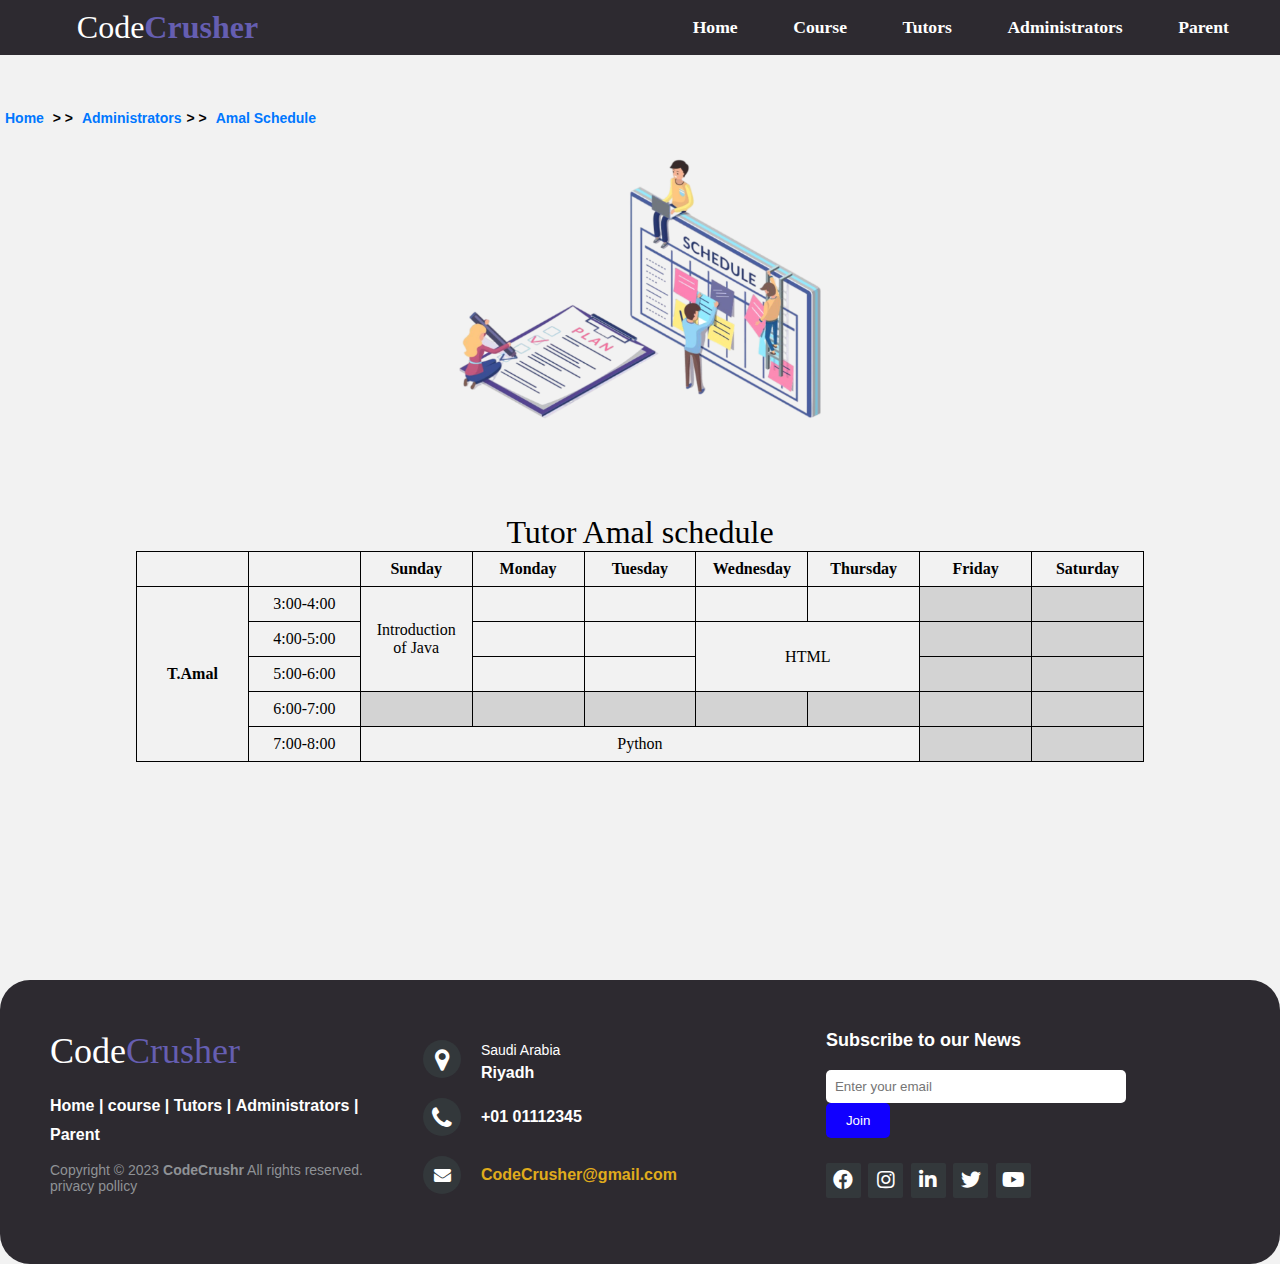
<file: sceduleamal.html>
<!DOCTYPE html>
<html>

<head>
    <meta charset="UTF-8">
    <meta http-equiv="X-UA-Compatible" content="IE=edge">
    <meta name="viewport" content="width=device-width, initial-scale=1.0">
    <link rel="stylesheet" href="https://cdnjs.cloudflare.com/ajax/libs/font-awesome/5.15.4/css/all.min.css">
    <link rel="stylesheet" href="http://maxcdn.bootstrapcdn.com/font-awesome/4.2.0/css/font-awesome.min.css">
    <title> Code Crushers </title>
    <link rel="stylesheet" href="scedulestyle.css">
    <link rel="stylesheet" href="head.css">
    <script src="theme-switch.js" defer></script>
</head>

<body> 
  <header>
    <a class="logo">Code<span>Crusher</span></a>
    <nav class="navigation">
        <a href="index.html" accesskey="h">Home </a>
        <a href="Course.html" accesskey="c">Course </a>
        <a href="TutorsPage.html" accesskey="t">Tutors </a>
        <a href="test.html" accesskey="a">Administrators </a>
        <a href="example.html" accesskey="p">Parent </a>
    </nav>
</header>
 <div class="breadcrumbs">
  <a href="index.html">Home</a> &gt; &gt;
  <a href="test.html">Administrators</a>&gt; &gt;
<a href="sceduleamal.html">Amal Schedule</a>
</div>

<main>
<div class= "img"> <img src= "Images/schedule.png" alt="schedule"></div>
<table class="amal-schedule">
  <caption>Tutor Amal schedule </caption>
  <thead>
  <tr>
    <th></th>
    <th></th>
    <th>Sunday</th>
    <th>Monday</th>
    <th>Tuesday</th>
    <th>Wednesday</th>
    <th>Thursday</th>
    <th>Friday</th>
    <th>Saturday</th>
  </tr>
  </thead>
  <tbody>
  <tr>
    <th rowspan="5">T.Amal</th>
    <td>3:00-4:00</td>
    <td rowspan="3">Introduction of Java</td>
    <td></td>
    <td></td>
    <td></td>
    <td></td>
    <td class="gray-bg" ></td>
    <td class="gray-bg"></td>
  </tr>
  <tr>
    <td>4:00-5:00</td>
    <td></td>
    <td></td>
    <td rowspan="2" colspan="2" >HTML</td>
    <td class="gray-bg" ></td>
    <td class="gray-bg"></td>
  </tr>
  <tr>
    <td>5:00-6:00</td>
    <td></td>
    <td></td>
    <td class="gray-bg"></td>
    <td class="gray-bg"></td>
  </tr>
  <tr>
    <td>6:00-7:00</td>
    <td class="gray-bg"></td>
    <td class="gray-bg"></td>
    <td class="gray-bg"></td>
    <td class="gray-bg"></td>
    <td class="gray-bg"></td>
    <td class="gray-bg"></td>
    <td class="gray-bg"></td>
  </tr>
  <tr>
    <td>7:00-8:00</td>
    <td colspan="5">Python</td>
    <td class="gray-bg"></td>
    <td class="gray-bg"></td>
  </tr>
  </tbody>
</table>



</main>


   <footer class="footer-distributed">

      <div class="footer-left">
          <h3>Code<span>Crusher</span></h3>

          <p class="footer-links">
            <a href="index.html">Home</a>
            |
            <a href="Course.html">course</a>
            |
            <a href="TutorsPage.html">Tutors</a>
            |
            <a href="test.html">Administrators</a>
            |
            <a href="example.html">Parent</a>
        </p>

          <p class="footer-company-name">Copyright © 2023 <strong>CodeCrushr</strong> All rights reserved. privacy pollicy </p>
      </div>

      <div class="footer-center">
          <div>
              <i class="fa fa-map-marker"></i>
              <p><span>Saudi Arabia</span>
                  Riyadh</p>
          </div>

          <div>
              <i class="fa fa-phone"></i>
              <p>+01 01112345</p>
          </div>
          <div>
              <i class="fa fa-envelope"></i>
              <p><a href="mailto:codecrusher@gmail.com">CodeCrusher@gmail.com</a></p>
          </div>
      </div>
      <div class="footer-right">
        <p class="footer-subscribe">
            <span>Subscribe to our News</span></p>
              <form>
               <input id="email" type="email" placeholder="Enter your email">
               <button id="fbutton" type="submit" >Join</button>
           </form>
          <div class="footer-icons">
            <a href="#"><i class="fab fa-facebook"></i></a>
            <a href="#"><i class="fab fa-instagram"></i></a>
            <a href="#"><i class="fab fa-linkedin"></i></a>
            <a href="#"><i class="fab fa-twitter"></i></a>
            <a href="#"><i class="fab fa-youtube"></i></a>
        </div>
      </div>
  </footer>
</body>
</html>
</file>
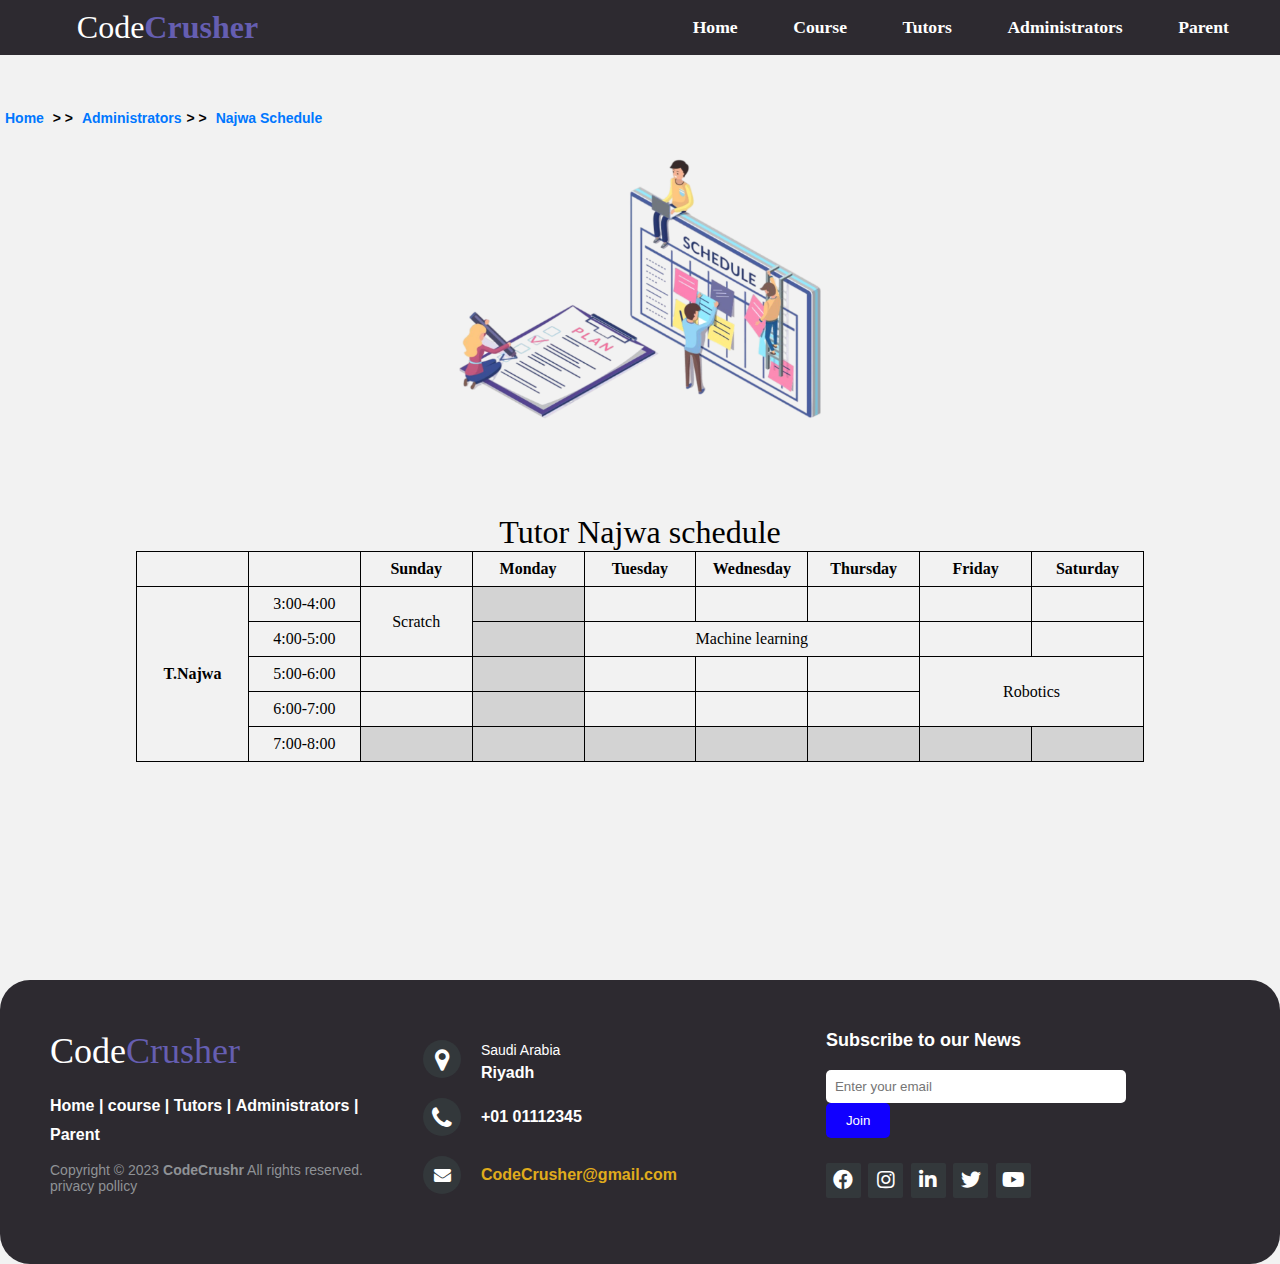
<file: schedulenajwa.html>
<!DOCTYPE html>
<html>

<head>
    <meta charset="UTF-8">
    <meta http-equiv="X-UA-Compatible" content="IE=edge">
    <meta name="viewport" content="width=device-width, initial-scale=1.0">
    <link rel="stylesheet" href="https://cdnjs.cloudflare.com/ajax/libs/font-awesome/5.15.4/css/all.min.css">
    <link rel="stylesheet" href="http://maxcdn.bootstrapcdn.com/font-awesome/4.2.0/css/font-awesome.min.css">
    <title> Code Crushers </title>
    <link rel="stylesheet" href="scedulestyle.css">
    <link rel="stylesheet" href="head.css">
    <script src="theme-switch.js" defer></script>
</head>


<body> 
  <header>
    <a class="logo">Code<span>Crusher</span></a>
    <nav class="navigation">
        <a href="index.html" accesskey="h">Home </a>
        <a href="Course.html" accesskey="c">Course </a>
        <a href="TutorsPage.html" accesskey="t">Tutors </a>
        <a href="test.html" accesskey="a">Administrators </a>
        <a href="example.html" accesskey="p">Parent </a>
    </nav>
</header>

     <div class="breadcrumbs">
      <a href="index.html">Home</a> &gt; &gt;
      <a href="test.html">Administrators</a>&gt; &gt;
    <a href="schedulenajwa.html">Najwa Schedule</a>
  </div>


<main>

<div class= "img"> <img src= "Images/schedule.png" alt="schedule"></div>

<table class="najwa-schedule">

<caption> Tutor Najwa schedule </caption >
<thead>
<tr>
<th>  </th>
<th>  </th>
<th> Sunday </th>
<th> Monday </th>
<th> Tuesday </th>
<th>  Wednesday </th>
<th> Thursday </th>
<th>  Friday </th>
<th> Saturday </th>
</tr>
</thead>
<tbody>
<tr>
<th rowspan="5">
T.Najwa
</th>
<td>  3:00-4:00 </td>
<td rowspan="2"> Scratch  </td>
<td class="gray-bg">  </td>
<td>  </td>
<td>  </td>
<td>  </td>
<td>  </td>
<td>  </td>
</tr>


<tr>
<td>  4:00-5:00 </td>
<td class="gray-bg">  </td>
<td colspan="3"> Machine learning </td>
<td>  </td>
<td>  </td>
</tr>

<tr>
<td>  5:00-6:00 </td>
<td>  </td>
<td class="gray-bg">  </td>
<td>  </td>
<td>  </td>
<td>  </td>
<td rowspan="2" colspan = "2">  Robotics </td>
</tr>

<tr>
<td>  6:00-7:00 </td>
<td>  </td>
<td class="gray-bg">  </td>
<td>  </td>
<td>  </td>
<td>  </td>
</tr>

<tr>
<td>  7:00-8:00 </td>
<td class="gray-bg">  </td>
<td class="gray-bg">  </td>
<td class="gray-bg">  </td>
<td class="gray-bg">  </td>
<td class="gray-bg">  </td>
<td class="gray-bg">  </td>
<td class="gray-bg">  </td>
</tr>
</tbody>
</table>


</main>




   <footer class="footer-distributed">

      <div class="footer-left">
          <h3>Code<span>Crusher</span></h3>

          <p class="footer-links">
            <a href="index.html">Home</a>
            |
            <a href="Course.html">course</a>
            |
            <a href="TutorsPage.html">Tutors</a>
            |
            <a href="test.html">Administrators</a>
            |
            <a href="example.html">Parent</a>
        </p>

          <p class="footer-company-name">Copyright © 2023 <strong>CodeCrushr</strong> All rights reserved. privacy pollicy </p>
      </div>

      <div class="footer-center">
          <div>
              <i class="fa fa-map-marker"></i>
              <p><span>Saudi Arabia</span>
                  Riyadh</p>
          </div>

          <div>
              <i class="fa fa-phone"></i>
              <p>+01 01112345</p>
          </div>
          <div>
              <i class="fa fa-envelope"></i>
              <p><a href="mailto:codecrusher@gmail.com">CodeCrusher@gmail.com</a></p>
          </div>
      </div>
      <div class="footer-right">
        <p class="footer-subscribe">
            <span>Subscribe to our News</span></p>
              <form>
               <input id="email" type="email" placeholder="Enter your email">
               <button id="fbutton" type="submit" >Join</button>
           </form>
          <div class="footer-icons">
            <a href="#"><i class="fab fa-facebook"></i></a>
            <a href="#"><i class="fab fa-instagram"></i></a>
            <a href="#"><i class="fab fa-linkedin"></i></a>
            <a href="#"><i class="fab fa-twitter"></i></a>
            <a href="#"><i class="fab fa-youtube"></i></a>
        </div>
      </div>
  </footer>
</body>
</html>
</file>
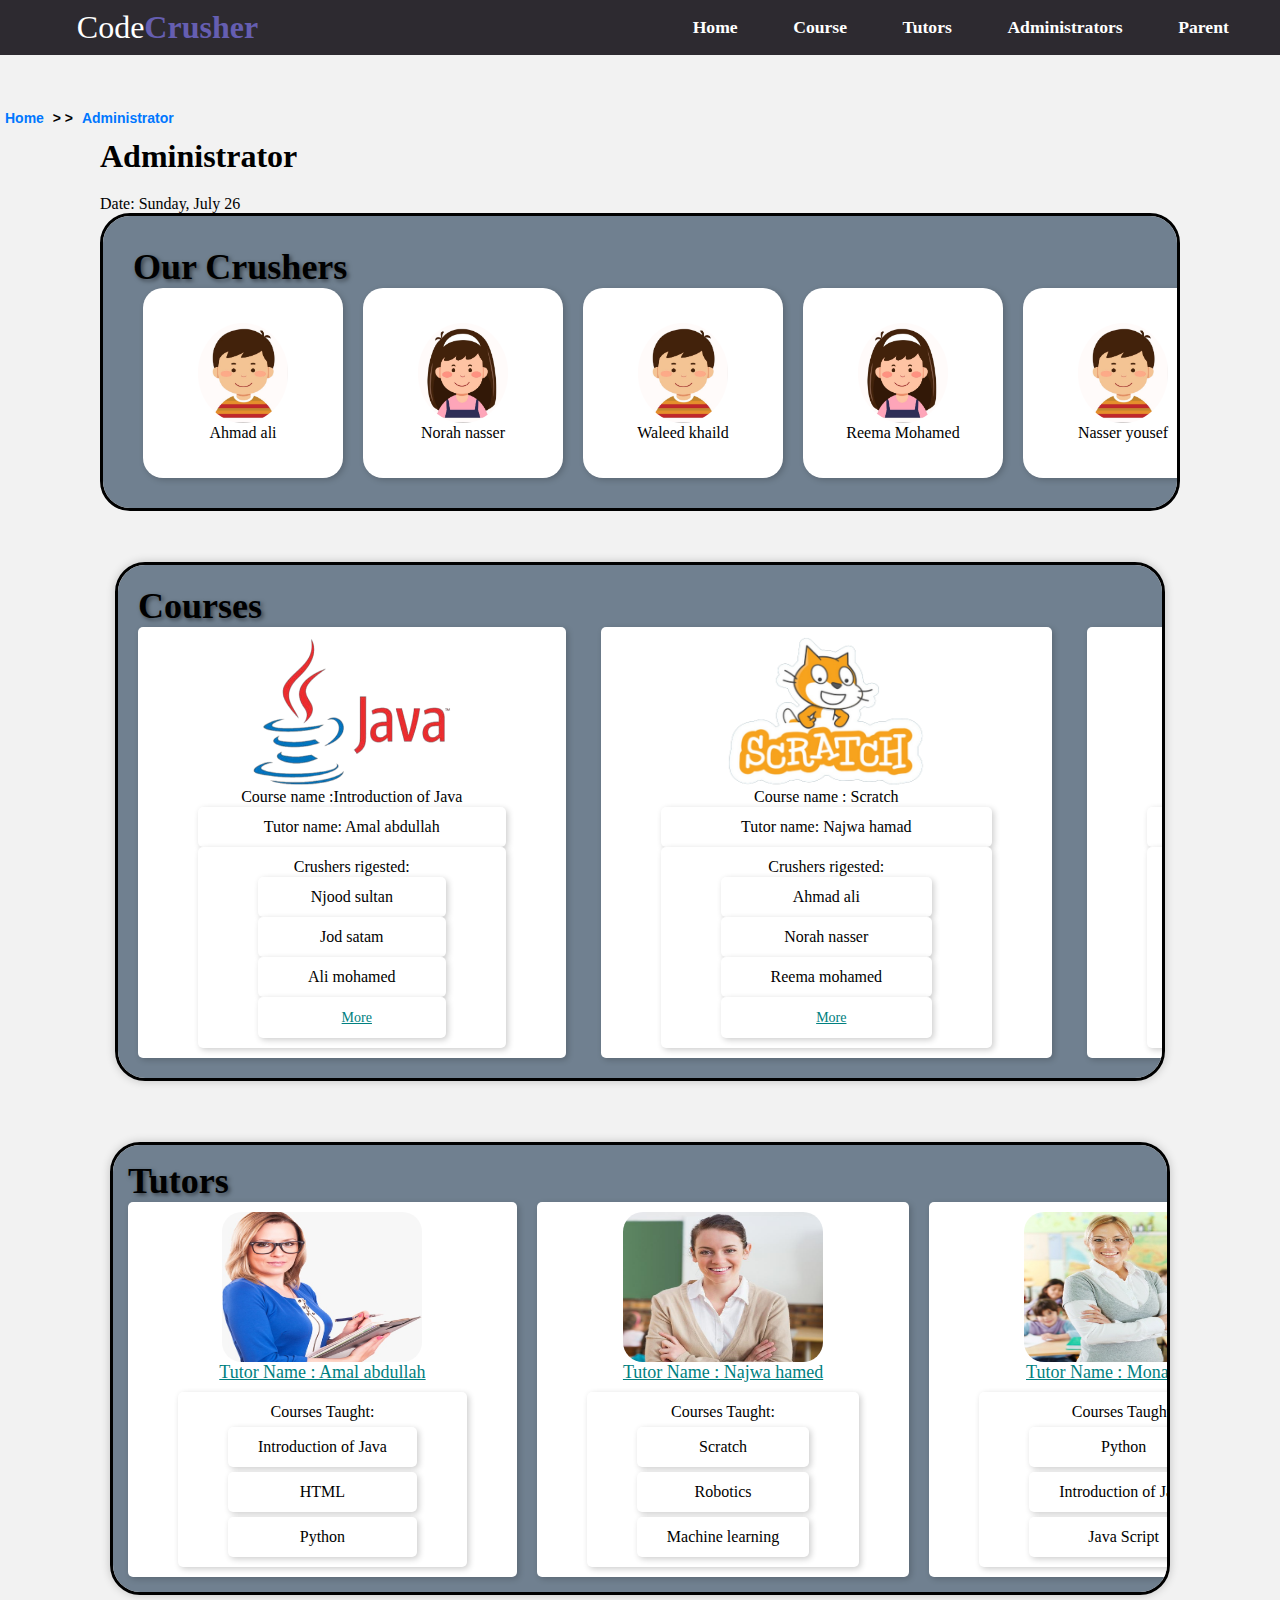
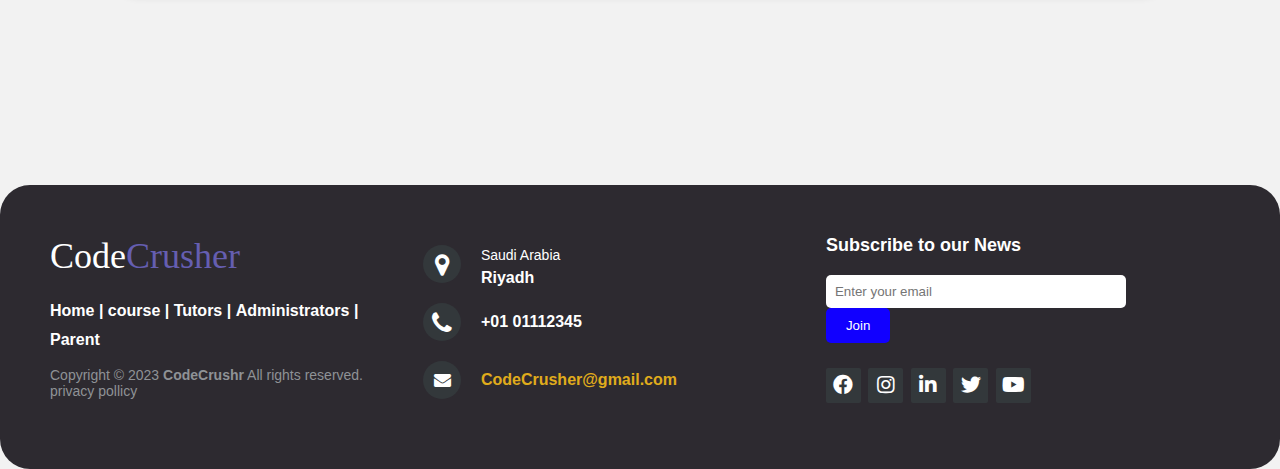
<file: test.html>
<!DOCTYPE html>

<html>
<head>
    <title>Administrator Dashboard</title>
    <meta charset="UTF-8">
    <meta http-equiv="X-UA-Compatible" content="IE=edge">
    <meta name="viewport" content="width=device-width, initial-scale=1.0">
    <link rel="stylesheet" href="https://cdnjs.cloudflare.com/ajax/libs/font-awesome/5.15.4/css/all.min.css">
    <link rel="stylesheet" href="http://maxcdn.bootstrapcdn.com/font-awesome/4.2.0/css/font-awesome.min.css">
    <link rel="stylesheet" href="admin.css">
    <link rel="stylesheet" href="head.css">
   
    <script src="theme-switch.js" defer></script>

<style>
   
.courses li .names1 .kid-name,
.courses li .names2 .kid-name,
.courses li .names3 .kid-name,
.courses li .names4 .kid-name,
.courses li .names5 .kid-name,
.courses li .names6 .kid-name,
.courses li .names7 .kid-name,
.courses li .names8 .kid-name,
.courses li .names9 .kid-name {
    display: none;
}


.courses li .names1 .kid-name.visible,
.courses li .names2 .kid-name.visible,
.courses li .names3 .kid-name.visible,
.courses li .names4 .kid-name.visible,
.courses li .names5 .kid-name.visible,
.courses li .names6 .kid-name.visible,
.courses li .names7 .kid-name.visible,
.courses li .names8 .kid-name.visible,
.courses li .names9 .kid-name.visible {
    display: inline-block;
}


.names1 li.kid-name.hidden,
.names2 li.kid-name.hidden,
.names3 li.kid-name.hidden,
.names4 li.kid-name.hidden,
.names5 li.kid-name.hidden,
.names6 li.kid-name.hidden,
.names7 li.kid-name.hidden,
.names8 li.kid-name.hidden,
.names9 li.kid-name.hidden {
    display: none;
}

</style>
  
</head>
<body> 

    <script>

    document.addEventListener('DOMContentLoaded', function () {
        const loadmoreButtons = document.querySelectorAll('.load-more');

        loadmoreButtons.forEach((loadmore, index) => {
            let currentitems = 3;

            loadmore.addEventListener('click', function (e) {
                const elementList = [...document.querySelectorAll(`.names${index + 1} li`)];
                loadmore.classList.add('show-loader');

                for (let i = currentitems; i < currentitems + 3; i++) {
                    setTimeout(function () {
                        loadmore.classList.remove('show-loader');
                        if (elementList[i]) {
                            elementList[i].style.display = 'flex';
                        }
                    }, 300 * (i - currentitems + 1));
                }

                currentitems += 3;

                // Hide the "Load More" button if there are no more items
                if (currentitems >= elementList.length) {
                    loadmore.style.display = 'none';
                }
            });
        });
    });
</script>



    <header>
        <a class="logo">Code<span>Crusher</span></a>
        <nav class="navigation">
            <a href="index.html" accesskey="h">Home </a>
            <a href="Course.html" accesskey="c">Course </a>
            <a href="TutorsPage.html" accesskey="t">Tutors </a>
            <a href="test.html" accesskey="a">Administrators </a>
            <a href="example.html" accesskey="p">Parent </a>
        </nav>
    </header>
	 
<div class="breadcrumbs">
    <a href="index.html">Home</a> &gt; &gt;
    <a href="test.html">Administrator </a>
</div>




<div id="childInfoDisplay"></div>
<main>



    <br>
    <h1>Administrator</h1>
   <p id="currentWeekDate"></p>


<div class= "list-of-Crushers">
    <h2>Our Crushers</h2>
    <ul class = "our-Crushers">
        <li> <div class = "imgkisd" > <img src="Images/boy.png" alt= "boy"> </div>
		 Ahmad ali </li>
        <li> <div class = "imgkisd" > <img src="Images/girl.png" alt= "girl"> </div>
		Norah nasser</li>
         <li> <div class = "imgkisd" > <img src="Images/boy.png" alt= "boy"> </div>
		Waleed khaild</li>
        <li> <div class = "imgkisd" > <img src="Images/girl.png" alt= "girl"> </div>
		Reema Mohamed</li>
         <li> <div class = "imgkisd" > <img src="Images/boy.png" alt= "boy"> </div>
		Nasser yousef</li>
        <li> <div class = "imgkisd" > <img src="Images/girl.png" alt= "girl"> </div>
		Arwa saad</li>
		<li> <div class = "imgkisd" > <img src="Images/girl.png" alt= "girl"> </div>
		Maha naif</li>
       <li> <div class = "imgkisd" > <img src="Images/girl.png" alt= "girl"> </div>
		Abeer zyad</li>
         <li> <div class = "imgkisd" > <img src="Images/boy.png" alt= "boy"> </div>
		Faisl yasser</li>
		 <li> <div class = "imgkisd" > <img src="Images/boy.png" alt= "boy"> </div>
		Yusef amjad</li>
         <li> <div class = "imgkisd" > <img src="Images/boy.png" alt= "boy"> </div>
		Ali Mohamed</li>
        <li> <div class = "imgkisd" > <img src="Images/girl.png" alt= "girl"> </div>
		Shouq sultan</li>
		<li> <div class = "imgkisd" > <img src="Images/girl.png" alt= "girl"> </div>
		Lina bader</li>
        <li> <div class = "imgkisd" > <img src="Images/girl.png" alt= "girl"> </div>
		Reman salman </li>
         <li> <div class = "imgkisd" > <img src="Images/boy.png" alt= "boy"> </div>
		Mohammad mubark</li>  
		<li> <div class = "imgkisd" > <img src="Images/girl.png" alt= "girl"> </div>
		Rana sultan</li>
        <li> <div class = "imgkisd" > <img src="Images/girl.png" alt= "girl"> </div>
		Lama mansour</li>
        <li> <div class = "imgkisd" > <img src="Images/girl.png" alt= "girl"> </div>
		Jod satam</li>
        <li> <div class = "imgkisd" > <img src="Images/boy.png" alt= "boy"> </div>
		Naif hashem</li>
         <li> <div class = "imgkisd" > <img src="Images/boy.png" alt= "boy"> </div>
		Nawaf hatem</li>
		<li> <div class = "imgkisd" > <img src="Images/boy.png" alt= "boy"> </div>
		Fahad ali</li>
         <li> <div class = "imgkisd" > <img src="Images/boy.png" alt= "boy"> </div>
		Salman nawaf</li>
        <li> <div class = "imgkisd" > <img src="Images/girl.png" alt= "girl"> </div>
		Khloud ahmad</li>
		<li> <div class = "imgkisd" > <img src="Images/girl.png" alt= "girl"> </div>
		Layan yousef</li>
         <li> <div class = "imgkisd" > <img src="Images/boy.png" alt= "boy"> </div>
		ibrahim nasser</li>
        <li> <div class = "imgkisd" > <img src="Images/girl.png" alt= "girl"> </div>
		Njood sultan</li>
		 <li> <div class = "imgkisd" > <img src="Images/boy.png" alt= "boy"> </div>
		Rayan saad</li>
    </ul>
</div>
	<br> <br>
	<div class = "Courses-info">

    <h2>Courses </h2> 
    <ul class="courses">
        <li>
            <div class="img"> <img src="Images/course1.png" alt="Introduction of Java"> </div>
            Course name :Introduction of Java
            <ul>
                <li> Tutor name: Amal abdullah  </li>


                <li>
                  

                    Crushers rigested:
                    <ul class="names1">
                        <li >Njood sultan</li>
                        <li >Jod satam</li>
                        <li >Ali mohamed</li>
                        <li class="kid-name hidden">Faisl yasser</li>
                        <li class="kid-name hidden">Abeer zyad</li>
                        
                        <li><a  class="load-more">More</a></li> 
                    </ul>
                </li>
            </ul>
        </li>
        <li>
            <div class="img"> <img src="Images/course3.png" alt="Scratch"> </div>
            Course name : Scratch
            <ul>
                <li>Tutor name: Najwa hamad</li>
                <li>
                    Crushers rigested:
                    <ul class="names2">
                        <li>Ahmad ali</li>
                        <li>Norah nasser</li>
                        <li>Reema mohamed</li>
                        <li class="kid-name hidden">Arwa saad</li>
                        <li class="kid-name hidden"> shouq sultan</li>
                        <li><a  class="load-more">More</a></li> <!-- Inactive "More" link -->
                    </ul>
                </li>
            </ul>
        </li>
        <li>
            <div class="img"> <img src="Images/course2.png" alt="Python"> </div>
            Course name : Python
            <ul>
                <li>Tutor name: Mona khaled </li>
                <li>
                    Crushers rigested:
                    <ul class="names3">
                        <li>Yusef amjad</li>
                        <li>Waleed khaild</li>
                        <li>Rana sultan</li>
                        <li class="kid-name hidden">Lama mansour</li>
                        <li class="kid-name hidden">Maha naif</li>
                        <li><a  class="load-more">More</a></li> <!-- Inactive "More" link -->
                    </ul>
                </li>
            </ul>
        </li>
        <li>
            <div class="img"> <img src="Images/course4.png" alt="HTML"> </div>
            Course name : HTML
            <ul>
                <li>Tutor name: Fahad omar </li>
                <li>
                    Crushers rigested:
                    <ul class="names4">
                        <li>Fahad ali</li>
                        <li>Layan yousef</li>
                        <li>Lina bader</li>
                        <li class="kid-name hidden">Nawaf hatem</li>
                        <li class="kid-name hidden">Rayan saad</li>
                        <li><a class="load-more">More</a></li> <!-- Inactive "More" link -->
                    </ul>
                </li>
            </ul>
        </li>
        <li>
            <div class="img"> <img src="Images/course6.png" alt="Robotics"> </div>
            Course name : Robotics
            <ul>
                <li>Tutor name: Sami ahmed </li>
                <li>
                    Crushers rigested:
                    <ul class="names5">
                        <li>Naif hashem</li>
                        <li>Reman salman</li>
                        <li>Mohammad mubark</li>
                        <li class="kid-name hidden">shouq sultan</li>
                        <li class="kid-name hidden">Abeer zyad</li>
                        <li><a  class="load-more">More</a></li> <!-- Inactive "More" link -->
                    </ul>
                </li>
            </ul>
        </li>
        <li>
            <div class="img"> <img src="Images/course5.png" alt="Machine learning"> </div>
            Course name : Machine learning
            <ul>
                <li>Tutor name: Hind saleh</li>
                <li>
                    Crushers rigested:
                    <ul class="names6">
                        <li>Arwa saad</li>
                        <li>Yusef amjad</li>
                        <li>Khloud ahmad</li>
                        <li class="kid-name hidden">ibrahim nasser</li>
                        <li class="kid-name hidden">Reema mohamed</li>
                        <li><a  class="load-more">More</a></li> <!-- Inactive "More" link -->
                    </ul>
                </li>
            </ul>
        </li>
        <li>
            <div class="img"> <img src="Images/Course7.png" alt="Machine learning"> </div>
            Course name : SQL
            <ul>
                <li>Tutor name: Hind Saleh</li>
                <li>
                    Crushers rigested:
                    <ul class="names7">
                        <li>Arwa saad</li>
                        <li>Yusef amjad</li>
                        <li>Khloud ahmad</li>
                        <li class="kid-name hidden">ibrahim nasser</li>
                        <li class="kid-name hidden">Reema mohamed</li>
                        <li><a class="load-more">More</a></li> <!-- Inactive "More" link -->
                    </ul>
                </li>
            </ul>
        </li>

        <li>
            <div class="img"> <img src="Images/Course8.png" alt="Machine learning"> </div>
            Course name : CSS
            <ul>
                <li>Tutor name: Sami Ahmed</li>
                <li>
                    Crushers rigested:
                    <ul class="names8">
                        <li>Arwa saad</li>
                        <li>Yusef amjad</li>
                        <li>Khloud ahmad</li>
                        <li class="kid-name hidden">ibrahim nasser</li>
                        <li class="kid-name hidden">Reema mohamed</li>
                        <li><a  class="load-more">More</a></li> <!-- Inactive "More" link -->
                    </ul>
                </li>
            </ul>
        </li>
        <li>
            <div class="img"> <img src="Images/course9.png" alt="Machine learning"> </div>
            Course name : Java Script
            <ul>
                <li>Tutor name: Mona Khalid</li>
                <li>
                    Crushers rigested:
                    <ul class="names9">
                        <li>Arwa saad</li>
                        <li>Yusef amjad</li>
                        <li>Khloud ahmad</li>
                        <li class="kid-name hidden">ibrahim nasser</li>
                        <li class="kid-name hidden">Reema mohamed</li>
                        <li><a class="load-more" >More</a></li> <!-- Inactive "More" link -->
                    </ul>
                </li>
            </ul>
        </li>
    </ul>
	
	</div>
	<br> <br>
<div class = "Tutors-info">
    <h2>Tutors</h2>
    <ul class = "Tutors">
        <li> <div class = "img" > <img src="Images/tutor1.png" alt= "tutor1"> </div>
            <a href="sceduleamal.html">Tutor Name : Amal abdullah</a>
            <ul>
                <li>Courses Taught: 
                    <ul>
                        <li>Introduction of Java</li>
                        <li>HTML</li>
						<li> Python</li>
                    </ul>
                </li>
            </ul>
        </li>
        <li> <div class = "img" > <img src="Images/tutor2.png" alt= "tutor"> </div>
            <a href="schedulenajwa.html">Tutor Name : Najwa hamed</a>
            <ul>
                <li>Courses Taught:
                    <ul>
                        <li>Scratch</li>
                        <li>Robotics</li>
						<li>Machine learning</li>
                    </ul>
                </li>
            </ul>
        </li>
		        <li> <div class = "img" > <img src="Images/tutor3.png" alt= "tutor"> </div>
            <a href="sceduleamal.html">Tutor Name : Mona khaled</a>
            <ul>
                <li>Courses Taught:
                    <ul>
                        <li>Python</li>
                        <li> Introduction of Java </li>
                        <li>Java Script</li>
                    </ul>
                </li>
            </ul>
        </li>
		 <li> <div class = "img" > <img src="Images/tutor4.png" alt= "tutor"> </div>
            <a href="sceduleamal.html">Tutor Name : Fahad omar</a>
            <ul>
                <li>Courses Taught:
                    <ul>
                        <li>HTML</li>
                        <li>Robotics</li>
						<li> Introduction of Java </li>
                    </ul>
                </li>
            </ul>
        </li>
		        <li>  <div class = "img" > <img src="Images/tutor5.png" alt= "tutor"> </div>
            <a href="sceduleamal.html">Tutor Name : Sami ahmed </a>
            <ul>
                <li>Courses Taught:
                    <ul>
                        <li>Robotics</li>
                        <li>Machine learning</li>
                        <li>CSS</li>

                    </ul>
                </li>
            </ul>
        </li>
		        <li> <div class = "img" > <img src="Images/tutor6.png" alt= "tutor"> </div>
            <a href="sceduleamal.html">Tutor Name : Hind saleh </a>
            <ul>
                <li>Courses Taught:
                    <ul>
                        <li>Machine learning</li>
                        <li>Python</li>
                        <li>SQL</li>
                    </ul>
                </li>
            </ul>
        </li>
    </ul>
	</div>

	</main>
	<script>
    function getFormattedWeekStartDate() {
        var currentDate = new Date();
        var currentDay = currentDate.getDay(); // 0 is Sunday, 1 is Monday, etc.
        var daysUntilSunday = (currentDay === 0) ? 0 : 7 - currentDay;
        var sundayDate = new Date(currentDate.getFullYear(), currentDate.getMonth(), currentDate.getDate() + daysUntilSunday);

        // Format the date as "Sunday DD Month"
        var options = { weekday: 'long', day: 'numeric', month: 'long' };
        var formattedDate = sundayDate.toLocaleDateString('en-US', options);

        return formattedDate;
    }

    // Update the content of the 'currentWeekDate' paragraph
    document.getElementById('currentWeekDate').innerHTML = 'Date: ' + getFormattedWeekStartDate();

</script>



   <footer class="footer-distributed">

      <div class="footer-left">
          <h3>Code<span>Crusher</span></h3>

          <p class="footer-links">
            <a href="index.html">Home</a>
            |
            <a href="Course.html">course</a>
            |
            <a href="TutorsPage.html">Tutors</a>
            |
            <a href="test.html">Administrators</a>
            |
            <a href="example.html">Parent</a>
        </p>

          <p class="footer-company-name">Copyright © 2023 <strong>CodeCrushr</strong> All rights reserved. privacy pollicy </p>
      </div>

      <div class="footer-center">
          <div>
              <i class="fa fa-map-marker"></i>
              <p><span>Saudi Arabia</span>
                  Riyadh</p>
          </div>

          <div>
              <i class="fa fa-phone"></i>
              <p>+01 01112345</p>
          </div>
          <div>
              <i class="fa fa-envelope"></i>
              <p><a href="mailto:codecrusher@gmail.com">CodeCrusher@gmail.com</a></p>
          </div>
      </div>
      <div class="footer-right">
         
        <p class="footer-subscribe">
           <span>Subscribe to our News</span> </p>
           <form>
              <input id="email" type="email" placeholder="Enter your email">
              <button id="fbutton" type="submit">Join</button>
            </form>
          <div class="footer-icons">
            <a href="#"><i class="fab fa-facebook"></i></a>
            <a href="#"><i class="fab fa-instagram"></i></a>
            <a href="#"><i class="fab fa-linkedin"></i></a>
            <a href="#"><i class="fab fa-twitter"></i></a>
            <a href="#"><i class="fab fa-youtube"></i></a>
        </div>
      </div>
  </footer>
   
</body>
</html>
</file>
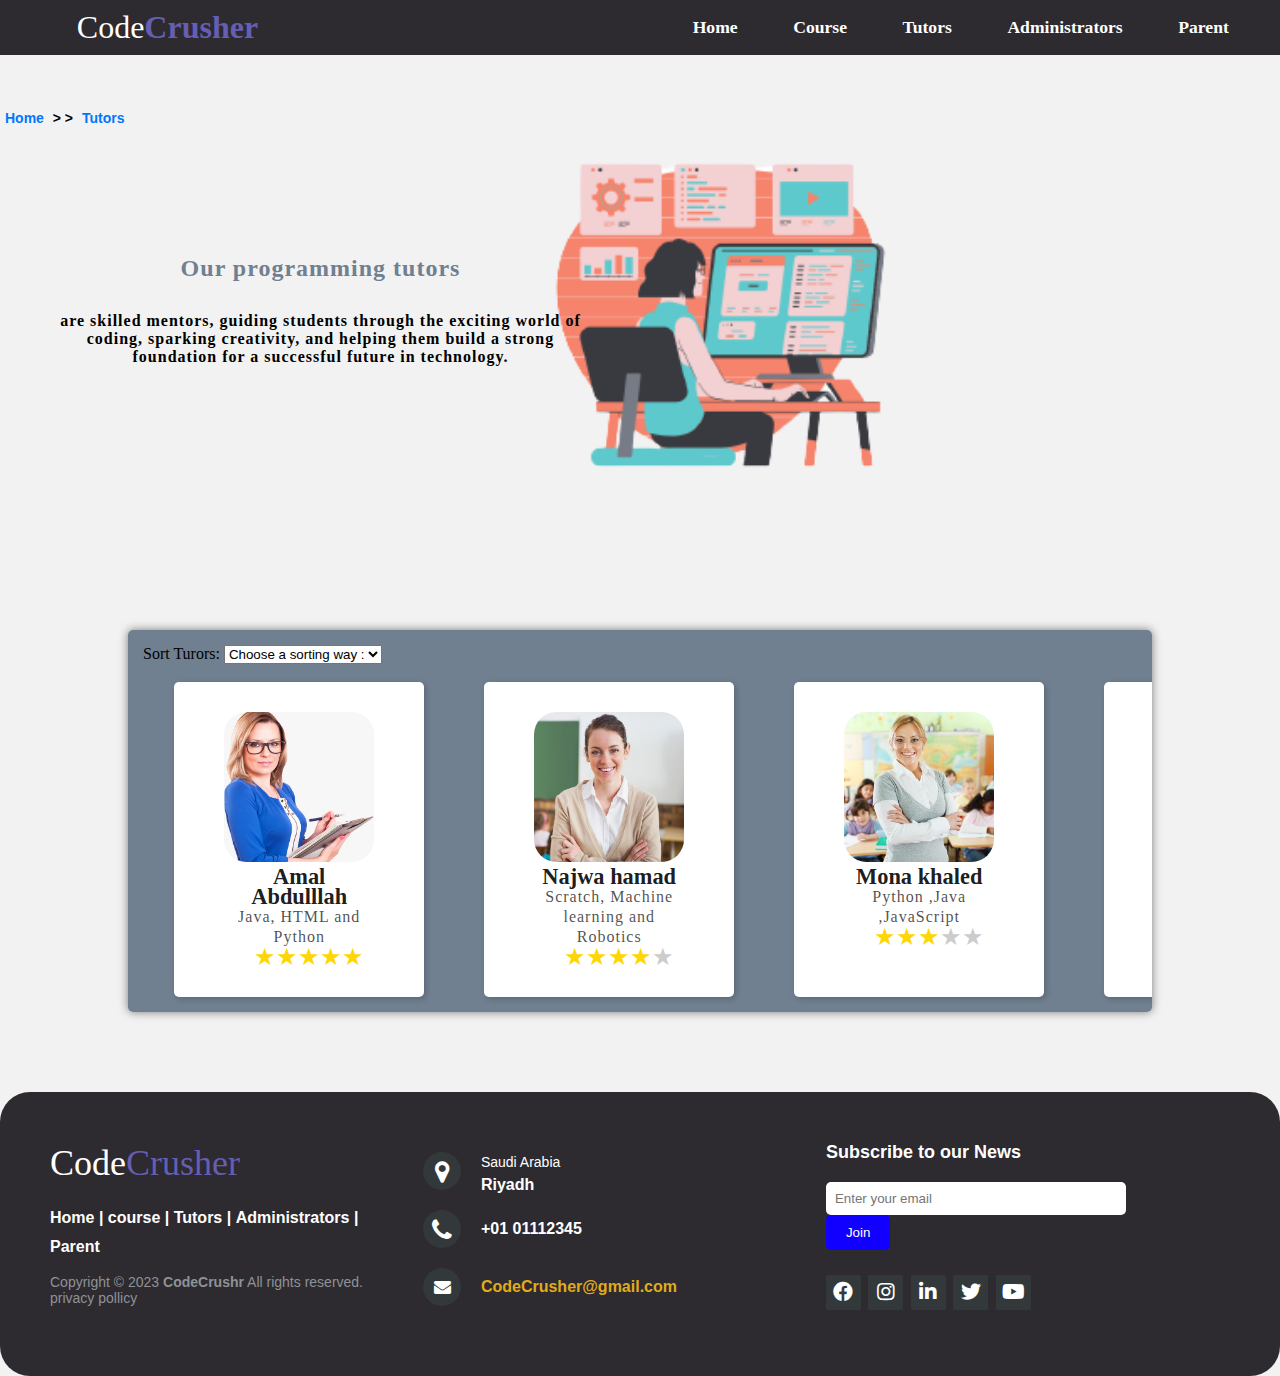
<file: TutorsPage.html>
<!DOCTYPE html>
<html>
<head>
    <title>Tutors</title>
    <meta charset="UTF-8">
    <meta http-equiv="X-UA-Compatible" content="IE=edge">
    <link rel="stylesheet" href="TutorsPage.css">
    <link rel="stylesheet" href="https://cdnjs.cloudflare.com/ajax/libs/font-awesome/5.15.4/css/all.min.css">
    <link rel="stylesheet" href="http://maxcdn.bootstrapcdn.com/font-awesome/4.2.0/css/font-awesome.min.css">
    <link rel="stylesheet" href="head.css">
    <script src="theme-switch.js" defer></script>
    <script src="tutor.js"></script>

</head>

<body>
    <header>
        <a class="logo">Code<span>Crusher</span></a>
        <nav class="navigation">
            <a href="index.html" accesskey="h">Home </a>
            <a href="Course.html" accesskey="c">Course </a>
            <a href="TutorsPage.html" accesskey="t">Tutors </a>
            <a href="test.html" accesskey="a">Administrators </a>
            <a href="example.html" accesskey="p">Parent </a>
        </nav>
    </header>
<div class="breadcrumbs">
    <a href="index.html">Home</a> &gt; &gt;
    <a href="TutorsPage.html">Tutors</a>
</div>

 <main>    
   <section class="title ">
<div>

    <div class= "intro-container">
        <h2>Our programming tutors </h2>
        <h3>are skilled mentors, guiding students through the exciting world of coding, sparking creativity, and helping them build a strong foundation for a successful future in technology.</h3>
   
    </div>
</div>
   </section>



        <div class="wrapper"> 
            <div class="sorting-dropdown">
                <label for="sort">Sort Turors:</label>
                <select id="sort" onchange="sortTutors()">
                    <option value="" disabled selected>Choose a sorting way :</option>
                    <option value="asc">A-Z</option>
                    <option value="desc">Z-A</option>
                </select>
            </div>
             <br>
<div class="tutorbox">
<pre>    </pre>

            <!-- TUTOR-1 -->
            <div class="Tutors">
                <div class="image">
                    <img src="Images/tutor1.png" alt="" width="200" height="200">
                </div>
                <div class="content">
                    <h3>Amal Abdulllah</h3>
                    <p> Java, HTML and Python</p>
                    <div class="rating">
                        <div class="star checked">★</div>
                        <div class="star checked">★</div>
                        <div class="star checked">★</div>
                        <div class="star checked">★</div>
                        <div class="star checked">★</div>
                    </div>

                </div>
            </div>


            <!-- TUTOR-2 -->
            <div class="Tutors">
                <div class="image">
                    <img src="Images/tutor2.png" alt="" width="200" height="200">
                </div>
                <div class="content">
                    <h3>Najwa hamad</h3>
                    <p>Scratch, Machine learning and Robotics</p>
                    <div class="rating">
                        <div class="star checked">★</div>
                        <div class="star checked">★</div>
                        <div class="star checked">★</div>
                        <div class="star checked">★</div>
                        <div class="star ">★</div>
                    </div>

                </div>
            </div>

            
            <!-- TUTOR-3 -->
            <div class="Tutors">
                <div class="image">
                    <img src="Images/tutor3.png" alt="" width="200" height="200">
                </div>
                <div class="content">
                    <h3>Mona khaled</h3>
                    <p>Python ,Java ,JavaScript</p>
                    <div class="rating">

                        <div class="star checked">★</div>
                        <div class="star checked">★</div>
                        <div class="star checked">★</div>
                        <div class="star ">★</div>
                        <div class="star ">★</div>
                    </div>
            
                </div>
            </div>
            



            <!-- TUTOR-4 -->
            <div class="Tutors">
                <div class="image">
                    <img src="Images/tutor4.png" alt="" width="200" height="200">
                </div>
                <div class="content">
                    <h3>Fahad omar</h3>
                    <p>HTML, Robotics,Java</p>
                    <div class="rating">
                       
                        <div class="star checked">★</div>
                        <div class="star checked">★</div>
                        <div class="star checked">★</div>
                        <div class="star checked">★</div>
                        <div class="star checked">★</div>
                    </div>
            
                </div>
            </div>


            
            <!-- TUTOR-5 -->
            <div class="Tutors">
                <div class="image">
                    <img src="Images/tutor5.png" alt="" width="200" height="200">
                </div>
                <div class="content">
                    <h3>Sami ahmed</h3>
                    <p>Robotics,Machine learning ,CSS</p>
                    <div class="rating">

                        <div class="star checked">★</div>
                        <div class="star checked">★</div>
                        <div class="star checked">★</div>
                        <div class="star checked">★</div>
                        <div class="star ">★</div>
                    </div>
            
                </div>
            </div>




            <!-- TUTOR-6 -->
            <div class="Tutors">
                <div class="image">
                    <img src="Images/tutor6.png" alt="" width="200" height="200">
                </div>
                <div class="content">
                    <h3>Hind saleh</h3>
                    <p>Machine learning ,Python,SQL </p>
                    <div class="rating">
                        <div class="star checked">★</div>
                        <div class="star checked">★</div>
                        <div class="star checked">★</div>
                        <div class="star checked">★</div>
                        <div class="star checked">★</div>
                    </div>
            
                </div>
				
            </div>
           <pre> </pre>

        </div>
		</div>
    </main>



    <footer class="footer-distributed">

        <div class="footer-left">
            <h3>Code<span>Crusher</span></h3>
  
            <p class="footer-links">
                <a href="index.html">Home</a>
                |
                <a href="Course.html">course</a>
                |
                <a href="TutorPage.html">Tutors</a>
                |
                <a href="test.html">Administrators</a>
                |
                <a href="example.html">Parent</a>
            </p>
  
            <p class="footer-company-name">Copyright © 2023 <strong>CodeCrushr</strong> All rights reserved. privacy pollicy </p>
        </div>
  
        <div class="footer-center">
            <div>
                <i class="fa fa-map-marker"></i>
                <p><span>Saudi Arabia</span>
                    Riyadh</p>
            </div>
  
            <div>
                <i class="fa fa-phone"></i>
                <p>+01 01112345</p>
            </div>
            <div>
                <i class="fa fa-envelope"></i>
                <p><a href="mailto:codecrusher@gmail.com">CodeCrusher@gmail.com</a></p>
            </div>
        </div>
        <div class="footer-right">
         
            <p class="footer-subscribe">
               <span>Subscribe to our News</span> </p>
               <form>
                  <input id="email" type="email" placeholder="Enter your email">
                  <button id="fbutton" type="submit">Join</button>
                </form>
            <div class="footer-icons">
                <a href="#"><i class="fab fa-facebook"></i></a>
                <a href="#"><i class="fab fa-instagram"></i></a>
                <a href="#"><i class="fab fa-linkedin"></i></a>
                <a href="#"><i class="fab fa-twitter"></i></a>
                <a href="#"><i class="fab fa-youtube"></i></a>
          </div>
        </div>
    </footer>
</body>

</html>
</file>
<file: style.css>
@import url('https://fonts.googleapis.com/css2?family=Poppins:ital,wght@0,100;1,100;1,500;1,900&display=swap');



section {
    padding: 15% 15%;
}



.main {
    width: 100%;
    min-height: 70vh;
    display: flex;
    align-items: center;
    background: url(Images/background.png) no-repeat;
    background-size: cover;
    background-position: center;
    background-attachment: fixed;
}



    .main h2 {
        color: #e66a6a;
        margin-top: 100px;
        font-size: 1.7em;
        font-weight: 500;
    }

        .main h2 span {
            display: inline-block;
            margin-top: 10px;
            color: #21397b;
            font-size: 2.3em;
            font-weight: 600;
        }

    .main h3 {
        color: var(--secondry--color) !important;
        font-size: 1.4em;
        font-weight: 700;
        letter-spacing: 1px;
        margin-top: 20px;
        margin-bottom: 30px;
    }

.main-btn {
    color: #fff;
    background-color: #21397b;
    text-decoration: none;
    font-size: 1.1em;
    font-weight: 600;
    display: inline-block;
    padding: 0.9375em 2.1875em; /*قسما العدد على 16 عشان يصير مو px يصير ثة */
    letter-spacing: 1px;
    border-radius: 15px;
    margin-bottom: 40px;
    transition: 0.5s ease;
}

    .main-btn:hover { /* change the coloer when hover and gets begger*/
        background-color: #0a49f6;
        transform: scale(1.1);
    }


/* Add this section for the two themes */
body.theme-light {
    --background-color: #ffffff;
    --text-color: #000000;
}

body.theme-dark {
    --background-color: #1a1a1a;
    --text-color: #ffffff;
}

body {
    background-color: var(--background-color);
    color: var(--text-color);
}

/* Add this section for the toggle button styling */
#theme-switcher {
    position: fixed;
    top: 150px;
    right: 20px;
    display: flex;
    align-items: center;
    color: var(--text-color);
}

    #theme-switcher label {
        margin-right: 10px;
    }

    #theme-switcher input {
        cursor: pointer;
        display: none; /* Hide the default checkbox */
    }

    /* Style the custom toggle switch */
    #theme-switcher label {
        position: relative;
        padding-left: 40px;
        cursor: pointer;
        font-size: 14px;
    }

        #theme-switcher label:before {
            content: "";
            position: absolute;
            left: 0;
            top: 0;
            width: 25px;
            height: 15px;
            background-color: var(--background-color); /* Light Mode background color */
            border-radius: 15px;
            transition: background-color 0.3s;
        }

    #theme-switcher input:checked + label:before {
        background-color: var(--text-color); /* Dark Mode background color */
    }

    #theme-switcher label:after {
        content: "";
        position: absolute;
        left: 10px;
        top: 4px;
        width: 12px;
        height: 12px;
        background-color: var(--text-color); /* Dark Mode dot color */
        border-radius: 50%;
        transition: transform 0.3s;
    }

    #theme-switcher input:checked + label:after {
        transform: translateX(16px); /* Move the dot to the right for Dark Mode */
    }



/*=============== GOOGLE FONTS ===============*/
@import url("https://fonts.googleapis.com/css2?family=Bai+Jamjuree:wght@400;500;600&display=swap");

/*=============== VARIABLES CSS ===============*/
:root {
    /*========== Colors ==========*/
    /*Color mode HSL(hue, saturation, lightness)*/
}

/*=============== BASE ===============*/

* {
    box-sizing: border-box;
    padding: 0;
    margin: 0;
}


body {
    background-color: hsl(212, 42%, 15%);
    color: hsl(212, 4%, 95%);
}

a {
    text-decoration: none;
}

img {
    display: block;
    max-width: 100%;
    height: auto;
}


/*vision*/


#course {
    margin-top: 5px;
    color: var(--secondry--color);
    font-size: 5em;
    font-weight: bold;
}

#review {
    margin-top: 5px;
    color: var(--secondry--color);
    font-size: 5em;
    font-weight: bold;
}


/* Updated CSS for better responsiveness */
#vision {
    text-align: left;
    margin-top: 5px;
    color: var(--secondry--color);
    font-size: 5em;
    font-weight: bold;
}

.image-container {
    position: relative;
    display: flex;
    flex-wrap: wrap;
    justify-content: center;
    align-items: center;
    background-color: slategrey;
    box-shadow: 5px 5px 10px rgba(0, 0, 0, 0.2);
    border-radius: 15px;
    padding: 20px;
}

.image-box {
    width: 25%;
    margin: 2%;
    border-radius: 15px;
    text-align: center;
    justify-content: center;
    padding: 10px;
}

img {
    max-width: 50%;
    max-height: 50%;
    border-radius: 10px;
    margin: 0 25%;
}

p {
    margin: 10px 10px;
    font-size: 16px;
    font-weight: bolder;
    color: var(--secondry--color);
}

/* Responsive Styles */
@media screen and (max-width: 768px) {
    .image-box {
        width: 90%;
    }
}


/*=============== CARD ================*/


.container {
    display: flex;
    justify-content: center;
    align-items: center;
    height: 100vh;
}




.card__image {
    position: relative;
    background-color: hsl(0, 0%, 100%);
    padding-top: 1.5rem;
    margin-bottom: -.75rem;
    border-radius: 1rem;
}

.card__data {
    background-color: slategrey;
    text-align: center;
    position: relative;
    z-index: 10;
    overflow: hidden;
    text-overflow: ellipsis;
    white-space: nowrap;
    padding: 1rem;
}

.card__img {
    width: 180px;
    height: 150px;
    margin: 0 auto;
    position: relative;
    z-index: 5;
}

.card__shadow {
    width: 200px;
    height: 200px;
    background-color: hsla(313, 41%, 58%, 0.463);
    border-radius: 50%;
    position: absolute;
    top: 3.75rem;
    left: 0;
    right: 0;
    margin-inline: auto;
    filter: blur(45px);
}


.cards {
    display: flex;
    overflow-x: scroll;
    scroll-snap-type: x mandatory;
    flex-direction: column;
    justify-content: space-between;
}

.card {
    display: flex;
    flex-direction: column;
    flex: 0 0 100%;
    scroll-snap-align: start;
    background-color: slategrey;
    height: 400px;
    border-radius: 1rem;
}

    .card .card-link-wrapper {
        margin-top: auto;
    }

.cards::-webkit-scrollbar {
    height: 12px;
}

.cards::-webkit-scrollbar-thumb,
.cards::-webkit-scrollbar-track {
    border-radius: 92px;
}

.cards::-webkit-scrollbar-thumb {
    background: var(--darkred);
    background-color: #21397b;
}

.cards::-webkit-scrollbar-track {
    background: var(--thumb);
    background-color: #151516;
}

/*
@media (min-width: 500px) {
  .card {
    flex-basis: calc(50% - 10px);
  }/*
  .card:not(:last-child) {
    margin-right: 20px;
  }*/
/*
}

@media (min-width: 700px) {
  .card {
    flex-basis: calc(calc(100% / 3) - 20px);
  }/*
  .card:not(:last-child) {
    margin-right: 30px;
  }*/ /*
}

@media (min-width: 1100px) {
  .card {
    flex-basis: calc(calc(100% / 3) - 20px);
  }
  /*
  .card:not(:last-child) {
    margin-right: 40px;
  }*/ /*
}
*/

.cards {
    display: grid;
    grid-auto-columns: 100%;
    grid-column-gap: 10px;
    grid-auto-flow: column;
}

@media (min-width: 500px) {
    .cards {
        grid-auto-columns: calc(50% - 10px);
        grid-column-gap: 20px;
    }
}

@media (min-width: 700px) {
    .cards {
        grid-auto-columns: calc(calc(100% / 3) - 20px);
        grid-column-gap: 30px;
    }
}

@media (min-width: 1100px) {
    .cards {
        grid-auto-columns: calc((100%/3) - 20px);
        grid-column-gap: 30px;
    }
}

.checked {
    color: orange;
}


#slider {
    position: relative;
    width: 100%;
    max-width: 800px;
    margin: 0 auto;
    overflow: hidden;
}

#slides {
    display: flex;
    transition: transform 0.5s ease-in-out;
}

    #slides .slide {
        flex: 0 0 100%;
        box-sizing: border-box;
        padding: 0 10px;
    }

.controls {
    position: absolute;
    top: 50%;
    width: 100%;
    display: flex;
    justify-content: space-between;
    transform: translateY(-50%);
}

    /* Updated CSS with styled arrows */

    /* ... (Your existing styles) */

    .controls button {
        background: transparent;
        border: none;
        font-size: 24px;
        cursor: pointer;
        width: 40px;
        height: 40px;
        border-radius: 50%;
        display: flex;
        align-items: center;
        justify-content: center;
        color: black;
        background-color: lightgray; /* Change the background color as needed */
    }



/* End of Updated CSS */


/*reviews*/

.review-container {
    display: flex;
    flex-direction: column;
    align-items: center;
    justify-content: center;
    text-align: center;
    background-color: slategrey;
    box-shadow: 5px 5px 10px rgba(0, 0, 0, 0.2);
    border-radius: 15px;
    position: relative;
}

#text-review p {
    font: normal 36px 'Cookie', cursive;
}

/*.review-container #slider {
    display: flex;
    flex-direction: column;
    align-items: center;
    justify-content: center;
    margin-top: 20px; /* Adjust as needed */
}

/*#slider {
    width: 65%; /* Adjust the width as needed 
    max-width: 800px; /* Set a maximum width if desired 
    text-align: center;
}

    #slider input[type=radio] {
        display: none;
    }

    #slider label {
        cursor: pointer;
        text-decoration: none;
    }

#slides {
    padding: 0px;
    border: 1px solid;
    background: #fff;
    position: relative;
    z-index: 1;
    border-radius: 15px;
    float: right;
}

#overflow {
    width: 100%;
    overflow: hidden;
}


#slide1:checked ~ #slides .inner {
    margin-left: 0;
}

#slide2:checked ~ #slides .inner {
    margin-left: -100%;
}

#slide3:checked ~ #slides .inner {
    margin-left: -200%;
}

#slide4:checked ~ #slides .inner {
    margin-left: -300%;
}

#slides .inner {
    transition: margin-left 800ms cubic-bezier(0.770, 0.000, 0.175, 1.000);
    width: 400%;
    line-height: 0;
    height: 300px;
}

#slides .slide {
    width: 25%;
    float: right;
    display: flex;
    justify-content: center;
    align-items: center;
    height: 100%;
    border-radius: 0.7rem;
}


#controls {
    margin: -180px 0 0 0;
    width: 100%;
    height: 50px;
    z-index: 3;
    position: relative;
}

#bullets {
    margin: 150px 0 0;
    text-align: center;
}

    #bullets label {
        display: inline-block;
        width: 10px;
        height: 10px;
        border-radius: 100%;
        background: #ccc;
        margin: 0 10px;
    }

#slide1:checked ~ #bullets label:nth-child(1),
#slide2:checked ~ #bullets label:nth-child(2),
#slide3:checked ~ #bullets label:nth-child(3),
#slide4:checked ~ #bullets label:nth-child(4) {
    background: #444;
}

@media screen and (max-width: 900px) {
    #slide1:checked ~ #controls label:nth-child(2),
    #slide2:checked ~ #controls label:nth-child(3),
    #slide3:checked ~ #controls label:nth-child(4),
    #slide4:checked ~ #controls label:nth-child(1),
    #slide1:checked ~ #controls label:nth-last-child(2),
    #slide2:checked ~ #controls label:nth-last-child(3),
    #slide3:checked ~ #controls label:nth-last-child(4),
    #slide4:checked ~ #controls label:nth-last-child(1) {
        margin: 0;
    }

   #slides {
        max-width: calc(100% - 140px);
        margin: 0 auto;
    }

    #slides {
        max-width: 100%; /* Adjust as needed 
    }
}


.tweet {
    height: auto;
    width: 100%;
    border-radius: 0.7rem;
}*/
</file>
<file: head.css>
/*=============== GOOGLE FONTS ===============*/
@import url("https://fonts.googleapis.com/css2?family=Bai+Jamjuree:wght@400;500;600&display=swap");




* {
    box-sizing: border-box;
    padding: 0;
    margin: 0;
    box-sizing: border-box;
    scroll-behavior: smooth;
}

:root {
    --primary--color: #f2f2f2;
    --secondry--color: black;
}

.dark-mode {
    --primary--color: #221d45;
    --secondry--color: white;
}

body {
    background-color: var(--primary--color) !important;
    color: var(--secondry--color) !important;
    transition: background-color 0.5s, color 0.5s;
}





/* Styles for dark mode */
.dark-mode #theme-toggle i {
    color: black; /* Change icon color for dark mode */
}

#theme-switcher{
    position:absolute;
    top:120px;
    margin-right:0;
}
#theme-toggle {
    border-radius: 15px;
    width: 120px;
    height: 34px;
    padding: 5px;
}

#mode-text {
    margin-left: 8px;
}

.dark-mode #mode-text {
    color: black; /* Change text color for dark mode */
}

#mode-text:hover {
    color: red;
}

/* Responsive Styles */
@media screen and (max-width: 800px) {
    #theme-switcher {
        top: 180px; /* Adjust the top position for smaller screens */
    }



    #mode-text {
        margin-left: 4px; /* Adjust the margin for smaller screens */
    }
}


header {
    background-color: #2d2a30;
    width: 100%;
    position: fixed;
    z-index: 999;
    display: flex;
    justify-content: space-between;
    align-items: center;
    padding: 2px 50px;
}


.logo {
    color: #ffffff;
    font: normal 36px 'Cookie', cursive;
}


header span {
    color: #655eb1;
    font-weight: bold;
}



.navigation a {
    color: #ffffff;
    text-decoration: none;
    font-size: 1.1em;
    font-weight: 700;
    padding-left: 60px;
}


    .navigation a:hover {
        color: rgb(238, 8, 8);
        font-weight: bolder;
    }


.breadcrumbs {
    top: 10px;
    position: absolute;
    font-family: Arial, sans-serif;
    font-size: 14px;
    font-weight: bold;
    margin: 100px 0 10px; /* Add top margin to create separation */
    color: var(--secondry--color);
    z-index: 998;
}

    .breadcrumbs a {
        text-decoration: none;
        color: #0077FF;
        margin: 0 5px;
    }

        .breadcrumbs a:hover {
            text-decoration: underline;
        }


/* Responsive Styles */
/*@media screen and (max-width: 768px) {
    .breadcrumbs {
        font-size: 3vw; /* Adjust as needed *
        margin: 5vh 0 1vh; /* Adjust as needed *
    }

        .breadcrumbs a {
            margin: 0 1vw; /* Adjust as needed *
        }
}*/



/* Laptop (15-inch) */
@media (min-width: 1024px) and (max-width: 1440px) {
    header {
        padding: 1vh 4vw;
    }

    .logo {
        font-size: 32px;
        padding-left: 2vw;
    }

    .navigation a {
        font-size: 1.1em;
        padding-left: 4vw;
    }
}

/* iPhone */
@media (max-width: 375px) {
    header {
        padding: 2vh 4vw;
    }

    .logo {
        font-size: 24px;
        padding-left: 4vw;
    }

    .navigation a {
        font-size: 1em;
        padding-left: 2vw;
    }

}

/* The footer */

footer {
    position: relative;
    bottom: 0;
}

@media (max-height:800px) {
    footer {
        position: static;
    }

    header {
        padding-top: 40px;
    }

}

.footer-distributed {
    background-color: #2d2a30;
    box-sizing: border-box;
    width: 100%;
    text-align: left;
    font: bold 16px sans-serif;
    padding: 50px 50px 60px 50px;
    margin-top: 80px;
    border-radius: 30px;
}

    .footer-distributed .footer-left, .footer-distributed .footer-center, .footer-distributed .footer-right {
        display: inline-block;
        vertical-align: top;
    }

    /* Footer left */

    .footer-distributed .footer-left {
        width: 30%;
    }

    .footer-distributed h3 {
        color: #ffffff;
        font: normal 36px 'Cookie', cursive;
        margin: 0;
    }


        .footer-distributed h3 span {
            color: #655eb1;
        }

    /* Footer links */

    .footer-distributed .footer-links {
        color: #ffffff;
        margin: 20px 0 12px;
    }

        .footer-distributed .footer-links a {
            display: inline-block;
            line-height: 1.8;
            text-decoration: none;
            color: inherit;
        }

    .footer-distributed .footer-company-name {
        color: #8f9296;
        font-size: 14px;
        font-weight: normal;
        margin: 0;
    }

    /* Footer Center */

    .footer-distributed .footer-center {
        width: 35%;
    }

        .footer-distributed .footer-center i {
            background-color: #33383b;
            color: #ffffff;
            font-size: 25px;
            width: 38px;
            height: 38px;
            border-radius: 50%;
            text-align: center;
            line-height: 42px;
            margin: 10px 15px;
            vertical-align: middle;
        }

            .footer-distributed .footer-center i.fa-envelope {
                font-size: 17px;
                line-height: 38px;
            }

        .footer-distributed .footer-center p {
            display: inline-block;
            color: #ffffff;
            vertical-align: middle;
            margin: 0;
        }

            .footer-distributed .footer-center p span {
                display: block;
                font-weight: normal;
                font-size: 14px;
                line-height: 2;
            }

            .footer-distributed .footer-center p a {
                color: #e0ac1c;
                text-decoration: none;
            }

    /* Footer Right */

    .footer-distributed .footer-right {
        width: 30%;
    }

    .footer-distributed .footer-subscribe {
        line-height: 20px;
        color: #92999f;
        font-size: 13px;
        font-weight: normal;
        margin: 0;
    }

        .footer-distributed .footer-subscribe span {
            display: block;
            color: #ffffff;
            font-size: 18px;
            font-weight: bold;
            margin-bottom: 20px;
        }

    .footer-distributed .footer-icons {
        margin-top: 25px;
    }

        .footer-distributed .footer-icons a {
            display: inline-block;
            width: 35px;
            height: 35px;
            cursor: pointer;
            background-color: #33383b;
            border-radius: 2px;
            font-size: 20px;
            color: #ffffff;
            text-align: center;
            line-height: 35px;
            margin-right: 3px;
            margin-bottom: 5px;
        }

            .footer-distributed .footer-icons a:hover {
                background-color: #3F71EA;
            }

.footer-links a:hover {
    color: #3F71EA;
}

@media (max-width: 880px) {
    .footer-distributed .footer-left, .footer-distributed .footer-center, .footer-distributed .footer-right {
        display: block;
        width: 100%;
        margin-bottom: 40px;
        text-align: center;
    }

        .footer-distributed .footer-center i {
            margin-left: 0;
        }
}


.footer-company-about {
    display: flex;
    margin-top: 10px;
}

.subscribe-form input {
    padding: 40px;
    border: none;
    border-radius: 5px;
    margin-right: 5px;
}

.subscribe-form button {
    background-color: #43425b;
    color: #fff;
    border: none;
    border-radius: 5px;
    padding: 5px 10px;
    cursor: pointer;
}

#email {
    padding: 9px;
    width: 300px;
    border: none;
    border-radius: 5px;
    margin-right: 5px;
}

#fbutton {
    background-color: #1100ff;
    color: #fff;
    border: none;
    border-radius: 5px;
    padding: 10px 20px;
    cursor: pointer;
}

@media (max-width: 800px) {
    .footer-distributed .footer-left, .footer-distributed .footer-center, .footer-distributed .footer-right {
        display: block;
        width: 100%;
        margin-bottom: 4vw;
        text-align: center;
    }

        .footer-distributed .footer-center i {
            margin-left: 0;
        }
}
</file>
<file: Enrolmentstyle.css>
/* Style for header */

@import url('https://fonts.googleapis.com/css2?family=Poppins:ital,wght@0,100;1,100;1,500;1,900&display=swap');


.main {
    width: 100%;
    min-height: 70vh;
    display: flex;
    align-items: center;
    background: url(Images/enrollment.png) no-repeat;
    background-size: contain;
    background-position: right bottom;
    background-attachment: scroll;
    justify-content: center;
    padding-top: 50px;
}

.intro-container {
    width: 50%;
    justify-content: center;
    align-items: center;
    padding: 0 80px;
    top: 0;
}

.intro-container h2 {
    font-weight: bold;
    font-size: 1.5em;
    text-align: center;
    color: slategray;
    letter-spacing: 1px;
    margin-top: 20px;
    margin-bottom: 30px;
}

.intro-container h3 {
    color: var(--secondry--color);
    font-size: 1em;
    font-weight: 700;
    letter-spacing: 1px;
    margin-top: 20px;
    margin-bottom: 30px;
    text-align: center;
}

/* Style for the filter container */
.filter-container {
    text-align: center;
    margin: 20px 0;
}

.filter-dropdown {
    font-size: 1.3em;
    font-weight: bold;
}

/* Style for the course list */
.course-list ul {
    margin: 30px auto;
    list-style: none;
    padding: 0;
    display: flex;
    flex-wrap: wrap;
    justify-content: space-around;
    width: 60%;
    height: auto;
}

/* Style for individual course items */
/*java*/
.course-item-Java,
.course-item-Python,
.course-item-Scratch,
.course-item-HTML,
.course-item-MachineLearning,
.course-item-Robotics,
.course-item-SQL,
.course-item-CSS,
.course-item-javascript {
    font-size: 1em;
    font-weight: bold;
    background-color: white;
    border: 1px solid #655eb1;
    border-radius: 15px;
    margin: 10px;
    padding: 10px;
    text-align: center;
    width: 200px;
    height: 180px;
    position: relative;
    cursor: pointer;
    transition: transform 0.3s ease-in-out;
    color: black !important;
}

.course-item:hover {
    transform: scale(1.05);
    background-color: lightgrey;
}

/* Style for course images */
.course-item img {
    max-width: 70%;
    height: 50%;
}

/* Style for the enroll button */
.enroll-button {
    font-size: 1.3em;
    font-weight: bold;
    display: block;
    margin: 20px auto;
    padding: 20px 30px;
    background-color: #4d3fea;
    color: #fff;
    border: none;
    border-radius: 20px;
    cursor: pointer;
}
</file>
<file: evaluationPage.css>
main {

    font-family: Arial, sans-serif;
    margin: 0;
    padding: 0;
    display: flex;
    justify-content:Center;
    align-items: center;
    min-height: 100vh; /* Center the container vertically on the page */
    background-image: url(Images/footer.png);
    background-size: contain;
    background-position:  left bottom;
    background-repeat: no-repeat; /* Set the path to your background image */
    
}

.border-container {
    border: 2px solid #bdc5f3; /* Make the border thinner */
    padding: 20px; /* Add some padding inside the border */
    background-color: #fff; /* Set a background color inside the border */
    border-radius: 5px;
    box-shadow: 0 0 10px rgba(0, 0, 0, 0.1);
    color: black !important;
}

.container {
    max-width: 400px;
    margin: 0; /* Remove auto margin for right alignment */
    margin-left: auto; /* Align the container to the right */
    padding: 20px;
    /*
    position: le;
    max-width: 400px;
    margin: 0 auto;*/
}

h1 {
    text-align: center;
}

#feedback-form {
    display: flex;
    flex-direction: column;
}


select, input, textarea {
    margin-bottom: 15px;
    padding: 10px;
    border: 1px solid #ccc;
    border-radius: 5px;
}

#Ebutton {
    background-color: #007BFF;
    color: white;
    padding: 10px 20px;
    border: none;
    border-radius: 5px;
    cursor: pointer;
}

#Ebutton:hover {
    background-color: #0056b3;
}

.star {
    justify-content: center;
    font-size: 24px;
    color: #ccc; /* Initial star color */
    cursor: pointer;
    transition: color 0.3s; /* Add color transition on hover */
}

.star:hover {
    color: #FFD700; /* Change star color on hover to gold/yellow */
}

.star.checked {
    color: #FFD700; /* Set the color for selected stars */
}

.rating {
    display: flex;
    align-items: center;
	justify-items: center;
	margin-left: 30px;
	margin-right: 30px;
}
</file>
<file: exampleStyle.css>
@import url('https://fonts.googleapis.com/css2?family=Poppins:ital,wght@0,100;1,100;1,500;1,900&display=swap');
@import url("https://fonts.googleapis.com/css2?family=Bai+Jamjuree:wght@400;500;600&display=swap");


main {
    margin: 0;
    padding: 0;
    justify-content:center;
}



.wrapper {
    display: flex;
	 overflow-x: scroll; 
   max-width:25%;	
   margin: auto;


}



.child-box {
    border: 2px solid black;
    padding: 120px 100px;
    min-width: 300px;
    text-align: center;
    margin: 100px 20px 0 20px; /* Adjust the margin as needed to separate the profiles */
    background-color: white;
    border-radius: 10px;
    box-shadow: 0 0 10px rgba(0, 0, 0, 0.2);
	background-image: url('Images/kidparent.png');
	background-size: cover;
	color: black;
	
	
}

.wrapper::-webkit-scrollbar{
	background-color:gray;
	border-radius: 10px;
	

}
.wrapper::-webkit-Scrollbar-thumb{
	background-color:white;
	border-radius: 10px;
}




	
	.child-box::before{

		content: "        Kid's Name      "  ;

font-size: 20px;

	  margin:auto;
	  justify-content: center;
	  text-align: center;

	}
    

    /* Style for the registered courses box */
    .registered-courses {
      width: 100%;
      padding: 10px;
      margin: 10px 0;
      border: 1px solid black;
      border-radius: 3px;
      background-color: white;
    }

    /* Flex container for the boxes */
.flex-container {
    display: flex;
    justify-content: space-between;
    flex-direction: row;
    background-color: slategray;
    border-radius: 10px;
    box-shadow: 0 0 10px rgba(0, 0, 0, 0.2);
    max-width: 80%;
    margin: auto;
}
   
    
	
	
    /* Style for each box */
    .box {
      flex: 10%;
      padding: 1px 1px 1px 1px;
      text-align: center ;
       margin:60px;
     padding: 10px 10px 10px 10px;
  background-color: white;
  color : hsl(212, 42%, 15%);
      border-radius: 10px;
    box-shadow: 0 0 10px rgba(0, 0, 0, 0.2);
    margin-right: 2%;
    margin-left: 2%;
    }
    
    
    .box a:hover{  
      
    color : hsl(212, 42%, 15%); ; 
    font-weight: bold;

    }
    
    .Ee-image{

    width:100%;
    height:90%;

    }
</file>
<file: newKidStyle.css>
@import url('https://fonts.googleapis.com/css2?family=Poppins:ital,wght@0,100;1,100;1,500;1,900&display=swap');


body {
  font-family: Arial, sans-serif;
  padding: 0;
  display: flex;
  flex-direction: column;
  justify-content: space-between;
  min-height: 100vh;
  
}


main {
  display: flex;
  justify-content: center;
  align-items: center;
  min-height: 80vh;
}


.registration-frame {
    border: 3px solid black;
    padding: 80px 40px 80px 40px;
    background-color: rgb(255, 255, 255);
    width: 50%;
    display: flex;
    flex-wrap: wrap;
    justify-content: space-around;
    flex-direction: column;
    color: black !important;
}
#emaill{
  border-color: black ;
}
.one{
  padding: 10px 40px 80px 40px ;
}

.button-submit{
width: 60px;
color: rgb(139, 139, 190);
}

ul li {
  margin-bottom: 20px; 
}

/*
.right-section {
  width: 70%;
  display: flex;
  flex-wrap: wrap;
  flex-direction: row;
 }

.left-section {
  width: 30%;
  display: flex;
  flex-direction: column;
}



label, input, select {
  width: 55%;
  margin: 6px;
  padding: 4px;


}



button[type="submit"] {
  display: block;
  margin-top:70px;
  margin-bottom:80px;
  margin-left:250px;
  padding: 10px 30px;
  background-color: #1100ff; 
  color: #fff;
  border: none;
  border-radius: 7px; 
  cursor: pointer;
  width: 45%;
}


*/
</file>
<file: scedulestyle.css>
/*=============== GOOGLE FONTS ===============*/

@import url("https://fonts.googleapis.com/css2?family=Bai+Jamjuree:wght@400;500;600&display=swap");




/*=============== BASE ===============*/
* {
  box-sizing: border-box;
  padding: 0;
  margin: 0;
}

main{
    padding: 100px 10px;
	align-items:Center;
	width: 100%;
    min-height: 100vh;
    display: grid;	
}
.img img{
  width: 400px; 
  height: 300px; 
  display: block;
  margin: 0 auto;
  align-items: Center;
  }

caption {
font-size: 32px;
	
}


.amal-schedule , .najwa-schedule{
  border-collapse: collapse;
  width: 80%;
  margin : auto;
}

.amal-schedule th, .amal-schedule td , .najwa-schedule th, .najwa-schedule td  {
  border: 1px solid #000;
  padding: 8px;
  text-align: center;
  width: 10%;
}



.gray-bg {
  background-color: lightgray; 
}
</file>
<file: admin.css>
/*=============== GOOGLE FONTS ===============*/
@import url("https://fonts.googleapis.com/css2?family=Bai+Jamjuree:wght@400;500;600&display=swap");

* {
  box-sizing: border-box;
  padding: 0;
  margin: 0;
}
body {
    color: var(--secondry--color) !important;
}
#currentWeekDate {
    color: var(--secondry--color);
}
/*kkkkkk*/
/*llllll*/

h1, h2 {
    color: var(--secondry--color) !important;
}

main {
    padding: 100px 100px;
    align-content: Center;
    width: 100%;
    min-height: 100vh;
    display: grid;
    color: var(--secondry--color);
}

.list-of-Crushers h2 {
    font-size: 36px;
    color: var(--secondry--color);
    text-shadow: 2px 2px 4px rgba(0, 0, 0, 0.5);
}
.list-of-Crushers {
  overflow-x: scroll; 
  white-space: nowrap; 
  padding: 30px;
  align-items: center;
}
.list-of-Crushers::-webkit-scrollbar{
	background-color:gray;
	border-radius: 10px;

}
.list-of-Crushers::-webkit-Scrollbar-thumb{
	background-color:white;
	border-radius: 10px;
}

.our-Crushers {
  list-style: none;
  padding: 0;
  display: flex;
}


.our-Crushers li {
 background-color: #fff;
    border-radius: 20px;
    padding: 35px;
    box-shadow: 2px 2px 6px rgba(0, 0, 0, 0.2);
	margin-right: 10px;
	margin-left: 10px;
    align-items	: center;
	line-height : 20px;
	box-sizing: border-box;
	min-width: 200px;
	text-align: center;
    color: black !important;
}



.img {
  text-align: center;
}
.imgkisd img {
  width: 90px; 
  height: 100px; 
  border-radius: 50%; 
  display: block;
  margin: 0 auto;
}
.img img {
  width: 200px; 
  height: 150px; 
  display: block;
  border-radius: 20px; 
  margin: 0 auto;
}


.Courses-info {
    background-color: teal;
    padding: 20px;
    margin: 15px;
    border-radius: 10px;
    box-shadow: 0 0 10px rgba(0, 0, 0, 0.2);
	overflow-x: auto; 
    white-space: nowrap;	
  
}

    .Courses-info h2 {
        font-size: 36px;
        color: var(--secondry--color);
        text-shadow: 2px 2px 4px rgba(0, 0, 0, 0.5);
    }

.courses {
    gap: 25px; 
    list-style: none;
    padding: 0;
	display:flex;
	box-sizing: border-box;
	
}

    .courses li {
        background-color: #fff;
        border-radius: 5px;
        padding: 10px 50px;
        box-shadow: 2px 2px 6px rgba(0, 0, 0, 0.2);
        margin-right: 10px;
        text-align: center;
        line-height: 20px;
        box-sizing: border-box;
        color: black !important;
    }


.courses ul {
    list-style: none;
    padding: 0;
    margin-left: 10px;	

}
.Courses-info::-webkit-scrollbar{
	background-color:gray;
	border-radius: 10px;

}
.Courses-info::-webkit-Scrollbar-thumb{
	background-color:white;
	border-radius: 10px;
}
.courses a {
    color: teal;
    text-decoration: underline;
    font-size: 14px;
    margin-left: 10px;
    transition: color 0.3s;
}

.courses a:hover {
    color: #e74c3c;
}



.Tutors-info {
    background-color: #3498db;
    padding: 15px;
    margin: 10px;
    border-radius: 10px;
    box-shadow: 0 0 10px rgba(0, 0, 0, 0.2); 
	overflow-x: auto; 
  white-space: nowrap;
}

    .Tutors-info h2 {
        font-size: 36px;
        color: var(--secondry--color);
        text-shadow: 2px 2px 4px rgba(0, 0, 0, 0.5);
    }


.Tutors {
  list-style: none;
  padding: 0;
  display: flex;
	
}


    .Tutors li {
        background-color: white;
        border-radius: 5px;
        box-shadow: 2px 2px 6px rgba(0, 0, 0, 0.2);
        padding: 10px 30px;
        text-align: center;
        margin-right: 20px;
        line-height: 20px;
        color: black !important;
    }
.Tutors-info::-webkit-scrollbar{
	background-color:gray;
	border-radius: 10px;

}
.Tutors-info::-webkit-Scrollbar-thumb{
	background-color:white;
	border-radius: 10px;
}

.Tutors a {
    color: teal;
    text-decoration: underline;
    font-size: 18px;
    margin-bottom: 10px;
    display: block;
}

.Tutors ul {
    list-style: none;
    padding: 0;
    margin-left: 20px;

}


.Tutors ul li {
    font-size: 16px;
    margin-top: 5px;
}

h1 {
    font-size: 32px;
    color:white;
    margin: 20px 0;
}



.list-of-Crushers, .Courses-info, .Tutors-info {
    border-style: solid;
    border-radius: 30px;
    background-color: slategray;
    color: var(--secondry--color);
}
</file>
<file: TutorsPage.css>
body{
    background-color: hsl(212, 42%, 15%);
        
        
    }
    
    .title {
        
        width: 100%;
        min-height: 70vh;
        display: flex;
        align-items: center;
        background: url(Images/tback.png) no-repeat;
        background-size: contain;
        background-position: right bottom;
        background-attachment: scroll;
        justify-content: center;

    
    }



.wrapper {
    padding: 15px;
    margin: 10px;
    border-radius: 5px;
    box-shadow: 0 0 10px rgba(1, 0, 0, 0.5);
    overflow-x: auto;
    width: 80%;
    margin: auto;
    background-color: slategray;
}
    .wrapper::-webkit-scrollbar{
        background-color:gray;
        border-radius: 10px;
    
    }
    .wrapper::-webkit-Scrollbar-thumb{
        background-color:white;
        border-radius: 10px;
    }
    .intro-container {
        width: 50%;
        justify-content: center;
        padding-left: 60px;
        padding-right: 59px;
        top: 0;
    }
    
    .intro-container h2 {
        font-weight: bold;
        font-size: 1.5em;
        text-align: center;
        color: slategray;
        letter-spacing: 1px;
        margin-top: 20px;
        margin-bottom: 30px; /* Add margin to the right */
    }

        .intro-container h3 {
            color: var(--secondry--color) ;
            font-size: 1em;
            font-weight: 700;
            letter-spacing: 1px;
            margin-top: 20px;
            margin-bottom: 30px;
            text-align: center;
        }
    
    .Tutors {
        
        background-color: white;
        border-radius: 5px;
        box-shadow: 2px 2px 6px rgba(0, 0, 0, 0.2);
        padding: 30px 50px;
        text-align: center;
        margin-right: 60px; 
        line-height : 20px;
        width : 100%;
        max-width: 250px;
        justify-content: center;
    }
    
    .image img {
        width: 150px;
        height: 150px;
        border-radius: 15%;
        overflow: hidden;
    }
    
    .content {
        text-align: center;
        position: relative;
        
    }
    
    .content h3 {
        font-size: 1.4rem;
        color: rgba(0, 0, 0, 0.9);
    }
    
    .content p {
        color: rgba(0, 0, 0, 0.7);
        letter-spacing: 1px;
    }
    
    
    
    .tutorbox{
        display: flex;
        padding: 0;
    }
    
    .star {
        justify-content: center;
        font-size: 24px;
        color: #ccc; /* Initial star color */
        cursor: pointer;
        transition: color 0.3s; /* Add color transition on hover */
    }
    
    .star:hover {
        color: #FFD700; /* Change star color on hover to gold/yellow */
    }
    
    .star.checked {
        color: #FFD700; /* Set the color for selected stars */
    }
    
    .rating {
        display: flex;
        align-items: center;
        justify-items: center;
        margin-left: 30px;
        margin-right: 30px;
    }
</file>
